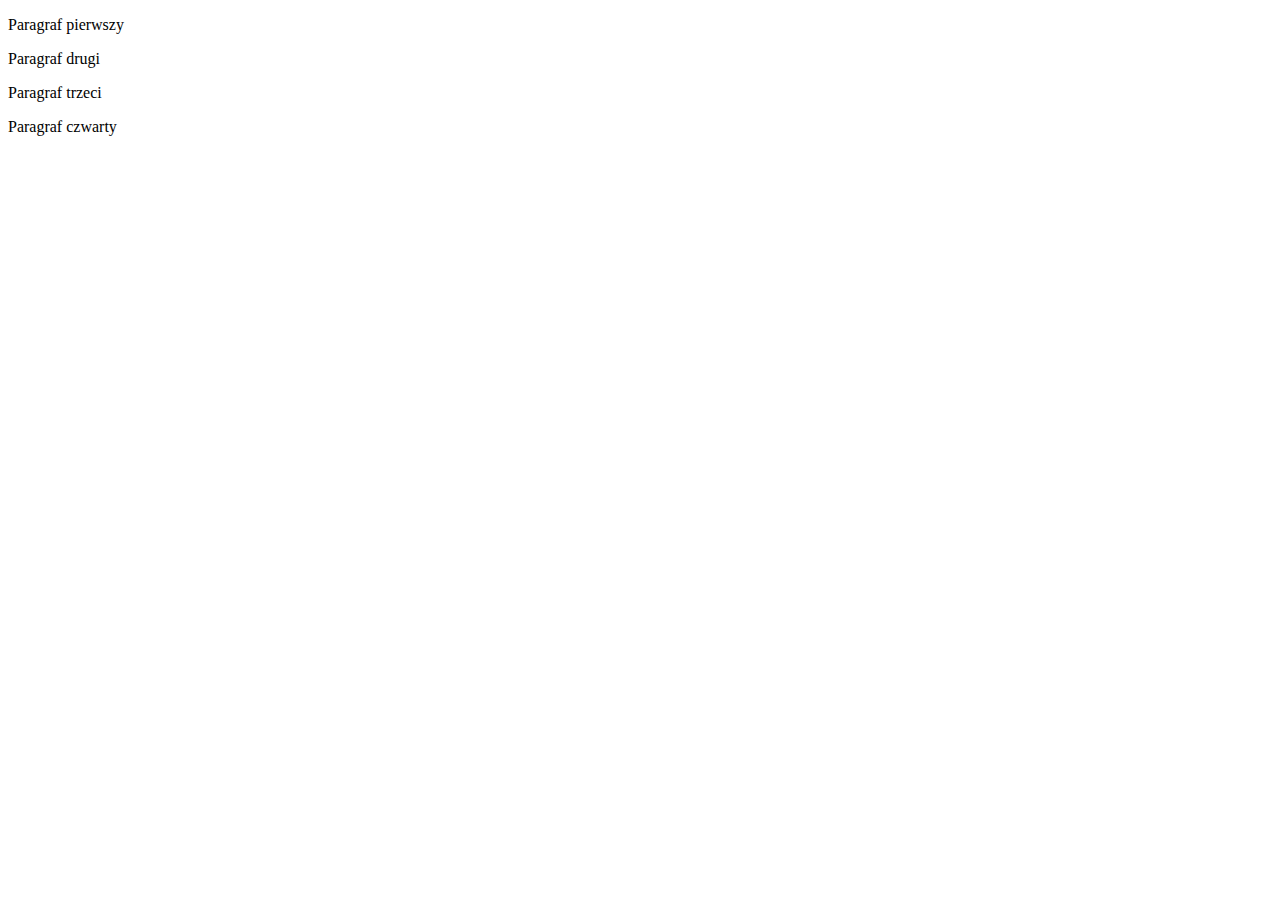
<file: index.html>
<!DOCTYPE html>
<html lang="en">
<head>
    <meta charset="UTF-8">
    <meta http-equiv="X-UA-Compatible" content="IE=edge">
    <meta name="viewport" content="width=device-width, initial-scale=1.0">
    <title>Document</title>
</head>
<body>
    
    <p>Paragraf pierwszy</p>
    <p>Paragraf drugi</p>
    <p>Paragraf trzeci</p>
    <p>Paragraf czwarty</p>


</body>
</html>
</file>
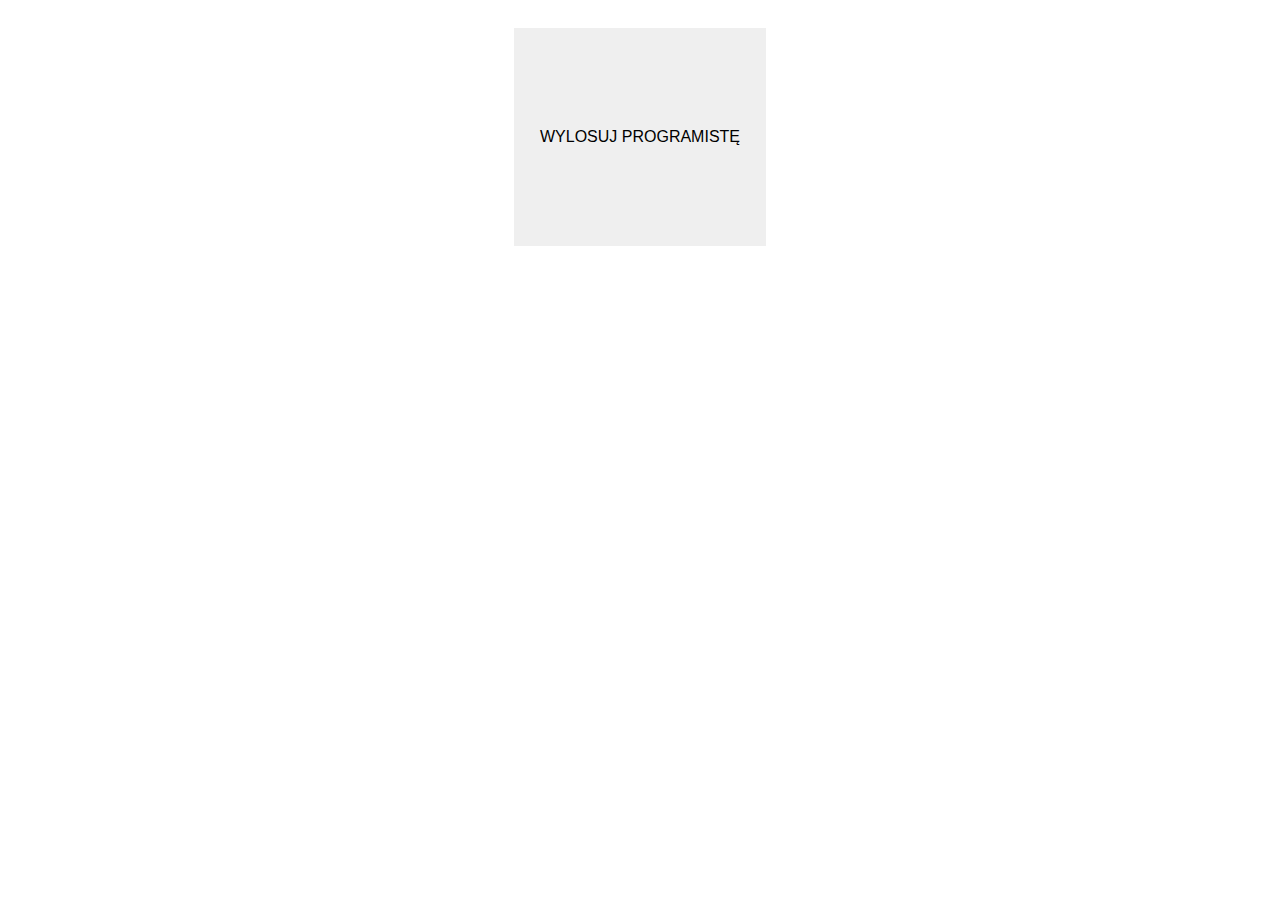
<file: ajax/zad1/index.html>
<!DOCTYPE html>
<html lang="pl">
<head>
    <meta charset="UTF-8">
    <meta name="viewport" content="width=device-width, initial-scale=1.0">
    <title>Pobierz dane programisty</title>
    <link rel="stylesheet" href="./css/style.css">

</head>
<body>


    <button id="pobierz-dane">WYLOSUJ PROGRAMISTĘ</button>
    <div id="dane-programisty"></div>



    <script src="https://code.jquery.com/jquery-3.6.0.min.js"></script>
    <script src="./js/script.js"></script>
</body>
</html>
</file>
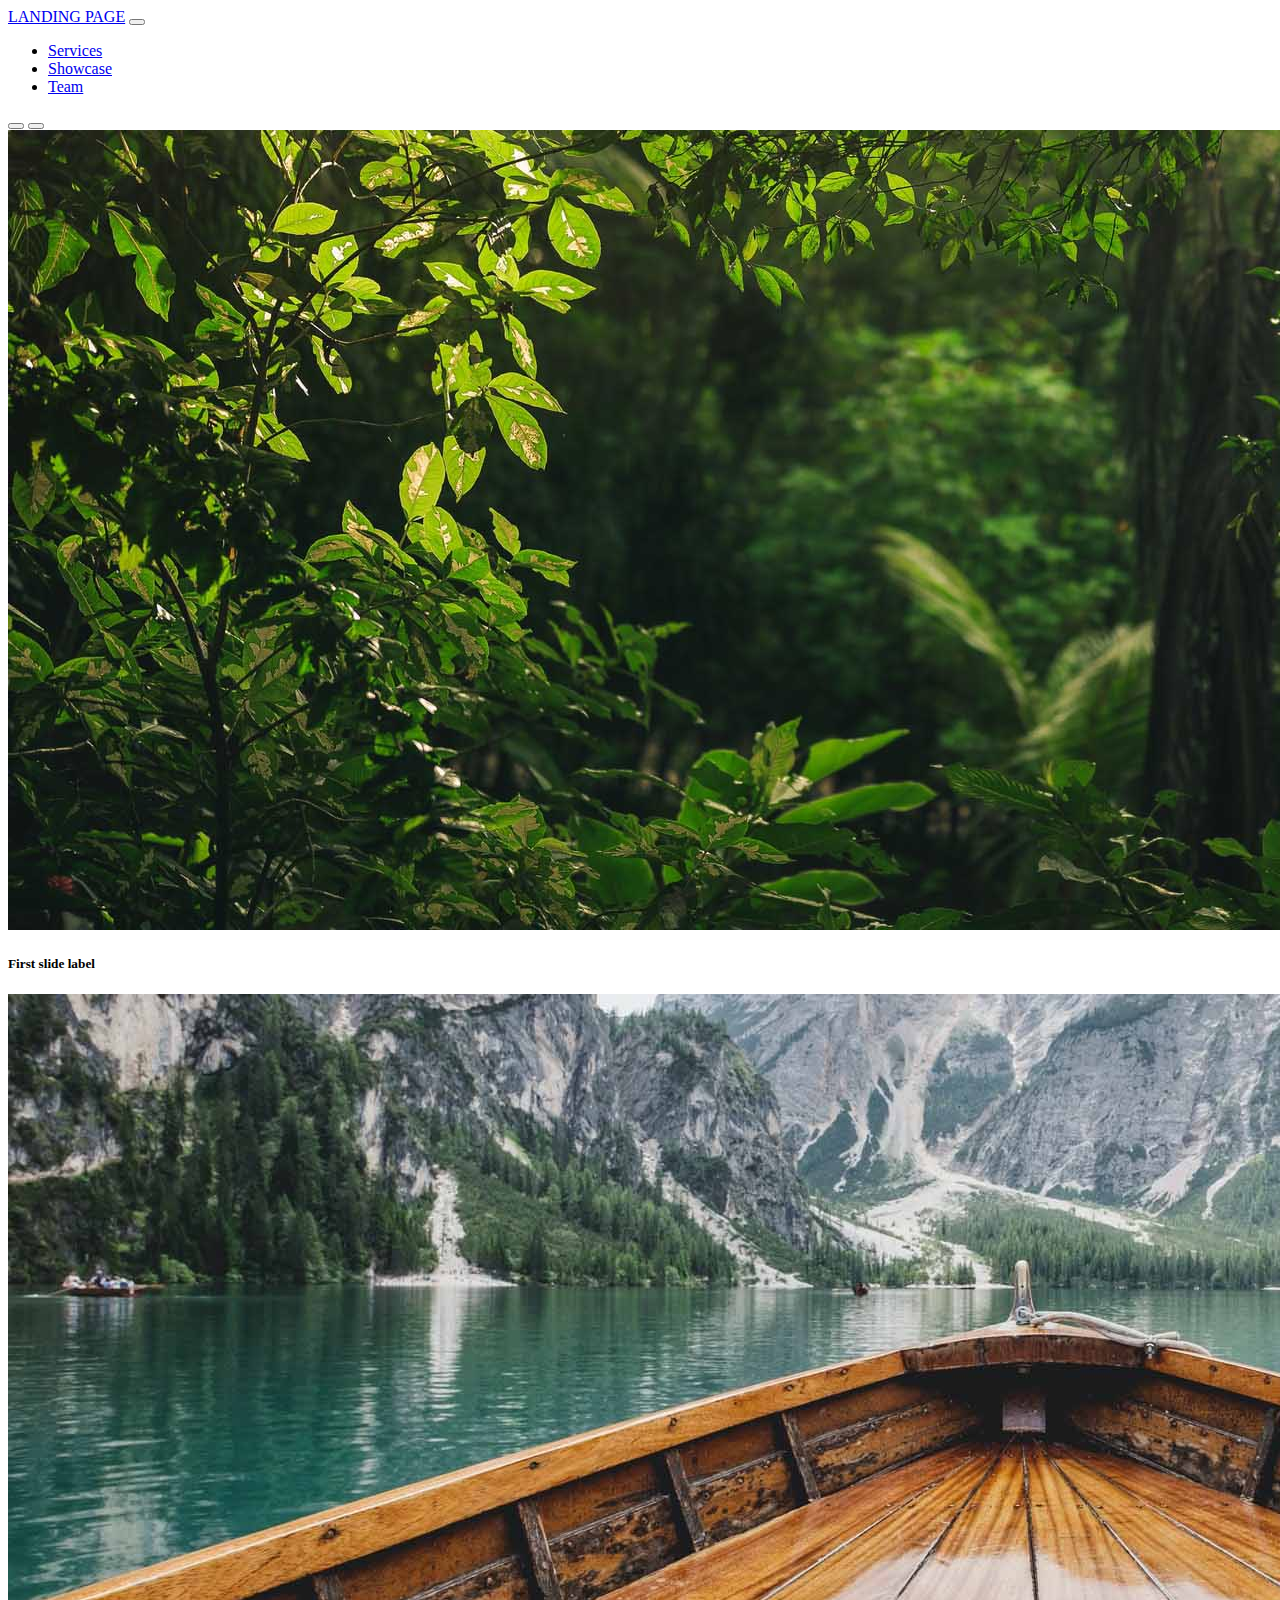
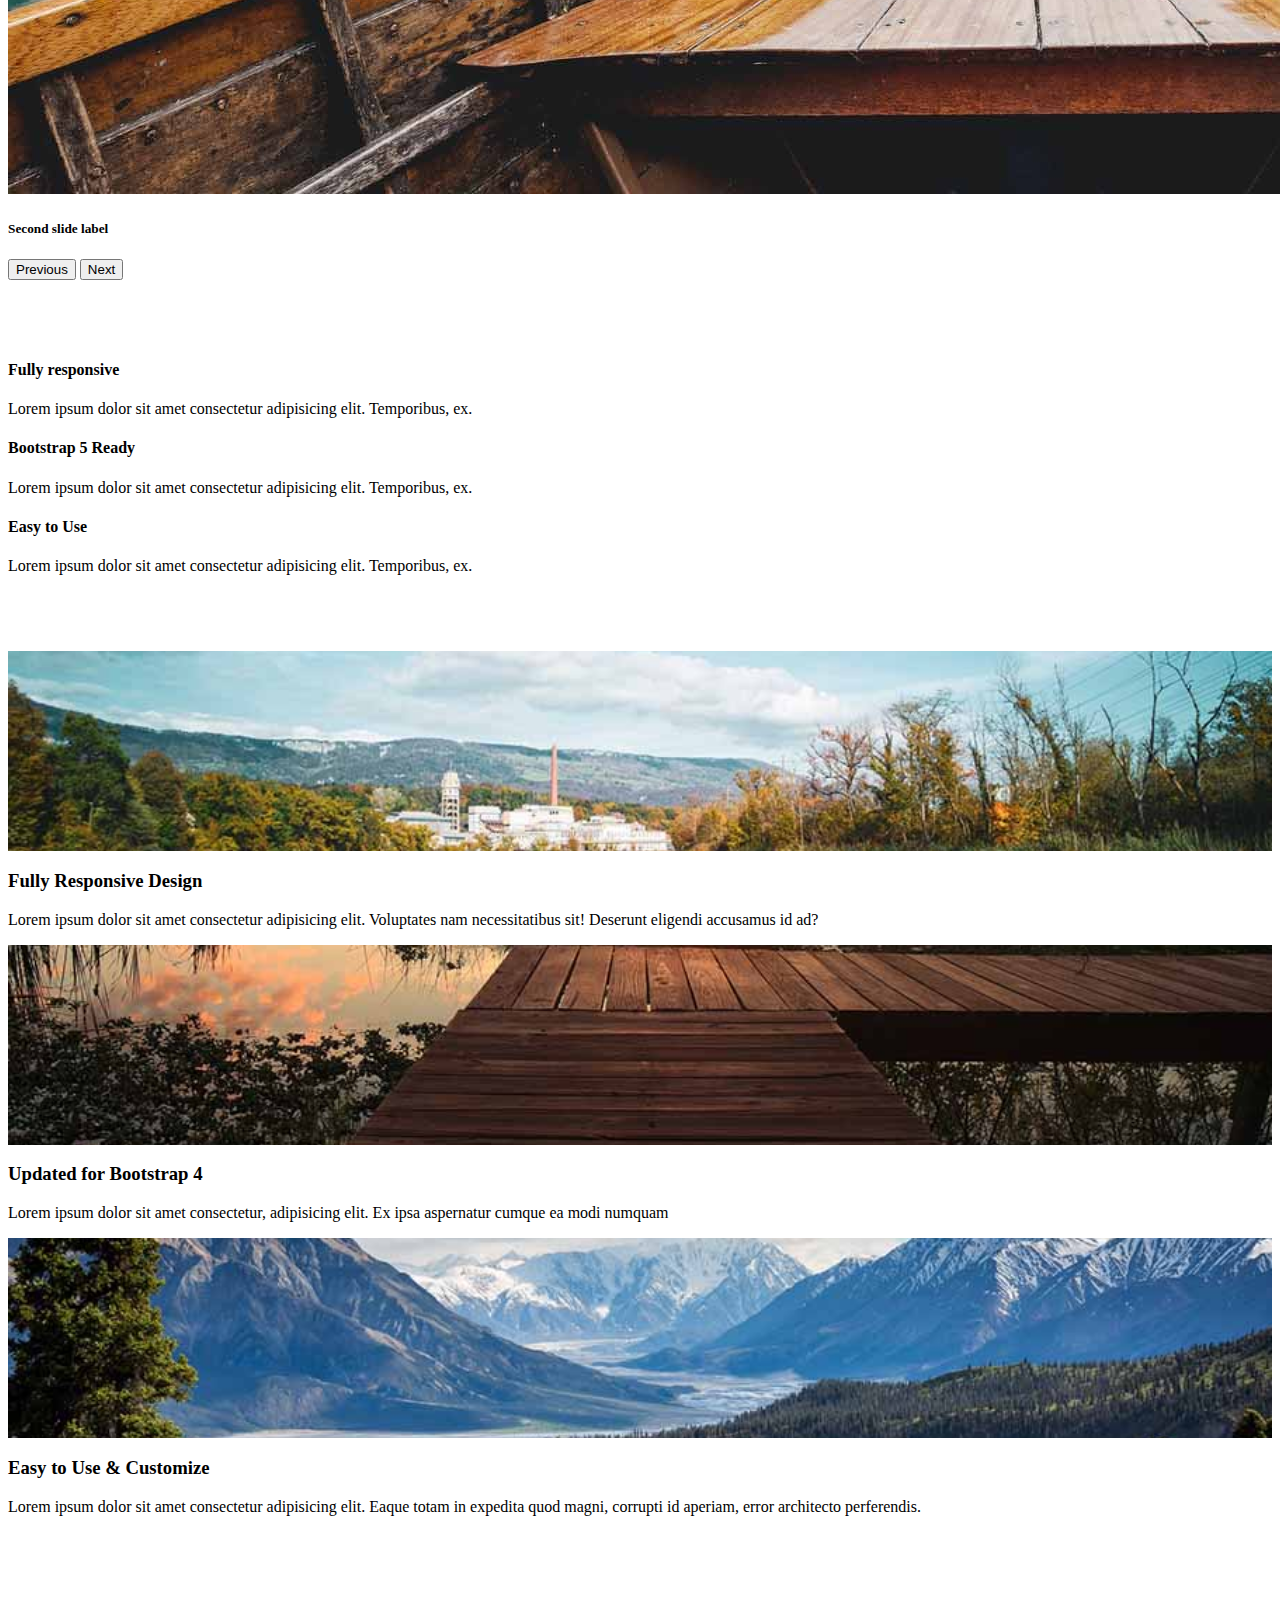
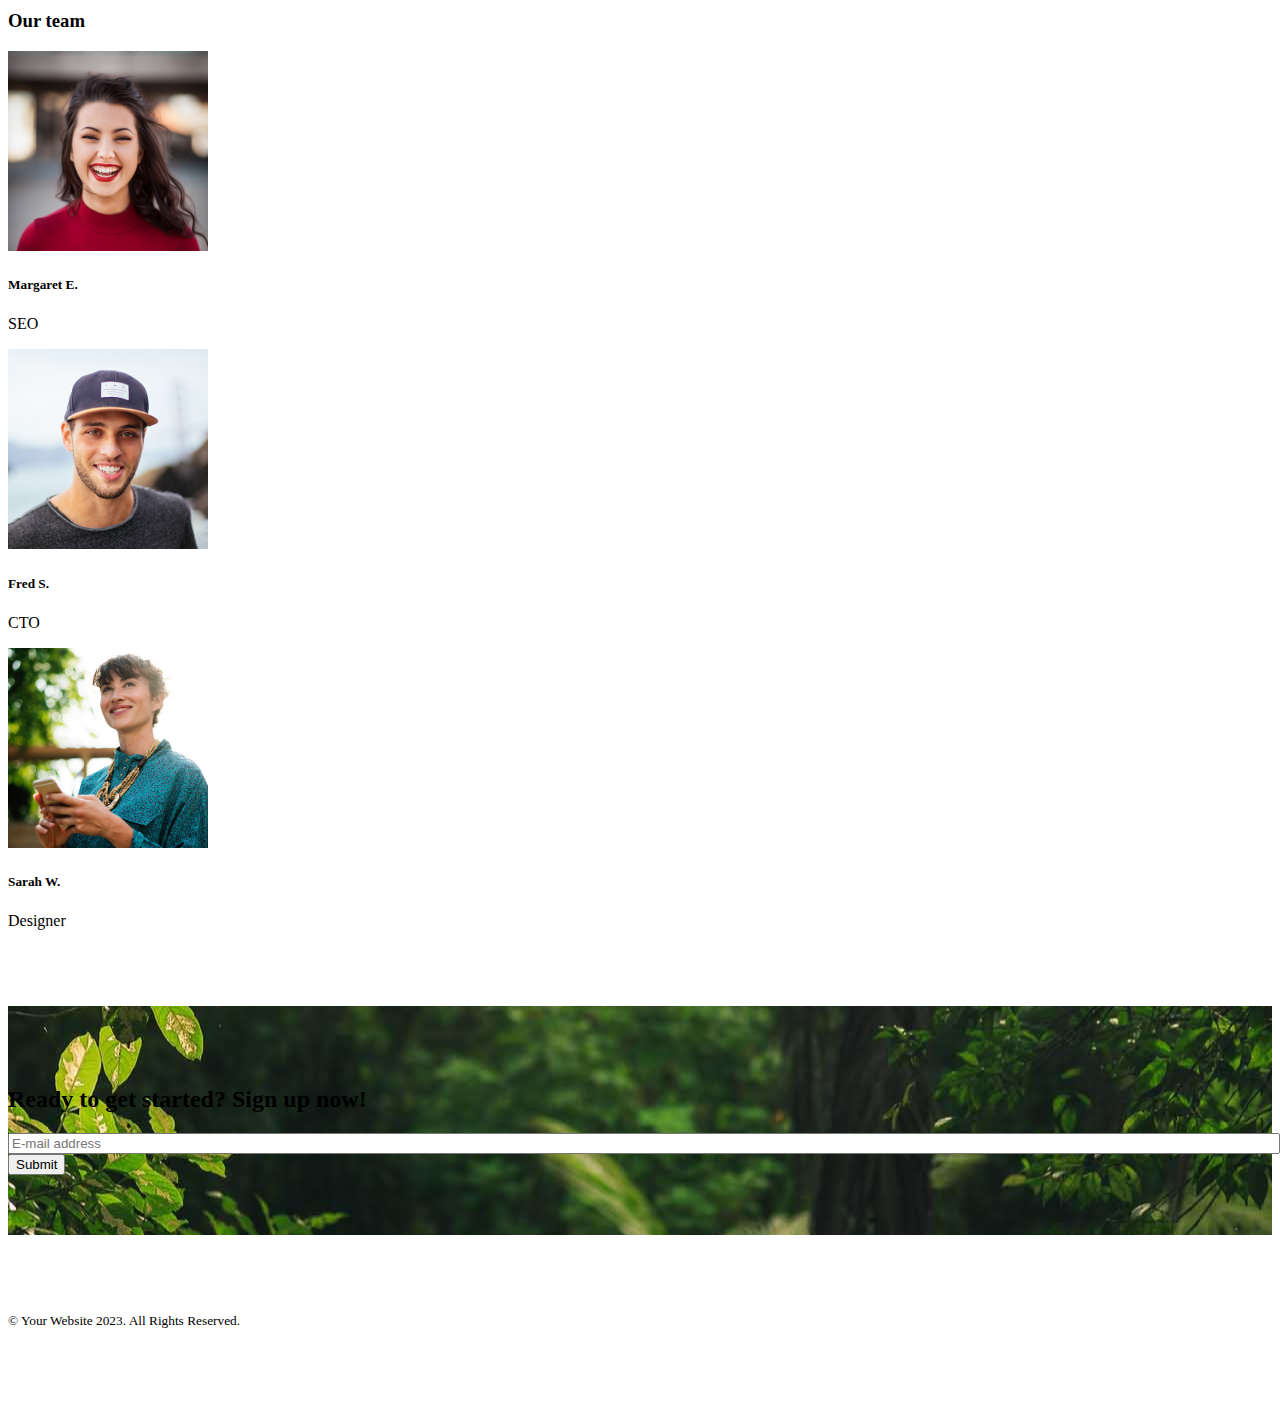
<file: zadania-domowe/Bootstrap/index.html>
<!doctype html>
<html lang="en">

<head>
  <!-- Required meta tags -->
  <meta charset="utf-8">
  <meta name="viewport" content="width=device-width, initial-scale=1, shrink-to-fit=no">
  <title>Hello, world!</title>

  <!-- Bootstrap CSS -->
  <link href="https://cdn.jsdelivr.net/npm/bootstrap@5.2.3/dist/css/bootstrap.min.css" rel="stylesheet"
    integrity="sha384-rbsA2VBKQhggwzxH7pPCaAqO46MgnOM80zW1RWuH61DGLwZJEdK2Kadq2F9CUG65" crossorigin="anonymous">


  <!-- Custom styles -->
  <link rel="stylesheet" href="css/style.css">
</head>

<body id="main">

  <!-- Nawigacja -->

  <nav id="navigation" class="navbar sticky-top navbar-expand-md py-2 bg-light border-bottom border-dark"
    style="--bs-border-opacity: .3">
    <div class="container">
      <a class="navbar-brand" href="#main">LANDING PAGE</a>
      <button class="navbar-toggler" type="button" data-bs-toggle="collapse" data-bs-target="#navbarSupportedContent"
        aria-controls="navbarSupportedContent" aria-expanded="false" aria-label="Toggle navigation">
        <span class="navbar-toggler-icon"></span>
      </button>
      <div class="collapse navbar-collapse" id="navbarSupportedContent">
        <ul class="navbar-nav ms-auto mb-2 mb-lg-0">
          <li class="nav-item">
            <a class="nav-link active" aria-current="page" href="#">Services</a>
          </li>
          <li class="nav-item">
            <a class="nav-link" href="#showcase">Showcase</a>
          </li>
          <li class="nav-item">
            <a class="nav-link" href="#team">Team</a>
          </li>
      </div>
    </div>
  </nav>

  <!-- Slider -->

  <div id="carouselExampleCaptions" class="carousel slide">
    <div class="carousel-indicators">
      <button type="button" data-bs-target="#carouselExampleCaptions" data-bs-slide-to="0" class="active"
        aria-current="true" aria-label="Slide 1"></button>
      <button type="button" data-bs-target="#carouselExampleCaptions" data-bs-slide-to="1"
        aria-label="Slide 2"></button>
    </div>
    <div class="carousel-inner">
      <div class="carousel-item active">
        <img src="./img/slider-1.jpg" class="d-block w-100" alt="...">
        <div class="carousel-caption d-md-block">
          <h5>First slide label</h5>
        </div>
      </div>
      <div class="carousel-item">
        <img src="./img/slider-2.jpg" class="d-block w-100" alt="...">
        <div class="carousel-caption d-md-block">
          <h5>Second slide label</h5>
        </div>
      </div>
    </div>
    <button class="carousel-control-prev" type="button" data-bs-target="#carouselExampleCaptions" data-bs-slide="prev">
      <span class="carousel-control-prev-icon" aria-hidden="true"></span>
      <span class="visually-hidden">Previous</span>
    </button>
    <button class="carousel-control-next" type="button" data-bs-target="#carouselExampleCaptions" data-bs-slide="next">
      <span class="carousel-control-next-icon" aria-hidden="true"></span>
      <span class="visually-hidden">Next</span>
    </button>
  </div>

  <!-- Trzy kolumny z wycentrowanym tytułem i paragrafem  -->

  <!-- TODO: Trochę porzeźbić jeszcze z wielkością fontów, paddingi ok -->

  <div class="container-fluid bg-light text-center pad60">
    <div class="row mx-auto">
      <div class="col-12 col-md-4 ">
        <h4>Fully responsive</h4>
        <p>Lorem ipsum dolor sit amet consectetur adipisicing elit. Temporibus, ex.</p>
      </div>
      <div class="col-12 col-md-4 ">
        <h4>Bootstrap 5 Ready</h4>
        <p>Lorem ipsum dolor sit amet consectetur adipisicing elit. Temporibus, ex.</p>
      </div>
      <div class="col-12 col-md-4 ">
        <h4>Easy to Use</h4>
        <p>Lorem ipsum dolor sit amet consectetur adipisicing elit. Temporibus, ex.</p>
      </div>
    </div>
  </div>

  <!-- TODO:Trzy rzędy po dwie kolumny, przeplatanka zdjęcie-tekst. Tytuł i paragraf do lewej (start) -->

  <!-- FIXME: Kolejność się krzaczyła niemiłosiernie, dopiero podmiana kolejności div pomogła -->

  <div id="showcase" class="container-fluid back-white no-gutters">
    <!-- pierwszy -->
    <div class="row no-gutters">
      <div class="col-md-6 order-md-1">
        <img src="./img/view-1.jpg" class="img-fluid img-panoramic" alt="Obrazek 1">
      </div>
      <div class="col-md-6 order-md2 p-5 max-h">
        <h3>Fully Responsive Design</h3>
        <p>Lorem ipsum dolor sit amet consectetur adipisicing elit. Voluptates nam necessitatibus sit! Deserunt eligendi
          accusamus id ad? </p>
      </div>
    </div>
    <!-- Drugi -->
    <div class="row no-gutters">
      <div class="col-md-6 order-md-3">
        <img src="./img/view-2.jpg" class="img-fluid img-panoramic" alt="Obrazek 2">
      </div>
      <div class="col-md-6 order-md-4 p-5">
        <h3>Updated for Bootstrap 4</h3>
        <p>Lorem ipsum dolor sit amet consectetur, adipisicing elit. Ex ipsa aspernatur cumque ea modi numquam</p>
      </div>
    </div>
    <!-- Trzeci -->
    <div class="row no-gutters">
      <div class="col-md-6 order-md-5">
        <img src="./img/view-3.jpg" class="img-fluid img-panoramic" alt="Obrazek 2">
      </div>
      <div class="col-md-6 order-md-6 p-5">
        <h3>Easy to Use & Customize</h3>
        <p>Lorem ipsum dolor sit amet consectetur adipisicing elit. Eaque totam in expedita quod magni, corrupti id
          aperiam, error architecto perferendis.</p>
      </div>
    </div>
  </div>

  <!-- TODO:Sekcja z ludźmi, (tytuł i 3 obrazki + tytuł + paragraf) -->
  <!-- FIXME: Nie wiem do końca jak sprytnie ustawić elementy dla dużych rozdzielczości obok siebie, bez dłubania z flexem -->

  <div id="team" class="container-fluid bg-light text-center pad60">
    <h3 class="mt-1">Our team</h3>
    <div class="row mt-4">
      <div class="col-md-4">
        <img src="./img/team-1.jpg" class="rounded-circle mb-2" width="200" height="200" alt=".image1">
        <h5 class="">Margaret E.</h5>
        <p>SEO</p>
      </div>
      <div class="col-md-4">
        <img src="./img/team-2.jpg" class="rounded-circle mb-2" width="200" height="200" alt=".image1">
        <h5 class="">Fred S.</h5>
        <p>CTO</p>
      </div>
      <div class="col-md-4">
        <img src="./img/team-3.jpg" class="rounded-circle mb-2" width="200" height="200" alt=".image1">
        <h5 class="">Sarah W.</h5>
        <p>Designer</p>
      </div>
    </div>
  </div>

  <!-- TODO: Sekcja z formularzem -->

  <div class="container-fluid bg-dark no-gutters text-white text-center pad60  bg-image">
    <h2 class="mb-4">Ready to get started? Sign up now!</h2>
    <form class="mx-5">
      <div class="row d-flex justify-content-center">
        <div class="col-md-6 col-lg-4 p-2">
          <input type="email" class="form-control email-input" placeholder="E-mail address">
        </div>
        <div class="col-md-auto d-grid p-2">
          <button type="submit" class="btn btn-block btn-primary">Submit</button>
        </div>
      </div>
    </form>
  </div>
  
  <!-- Stopka -->

  <footer class="footer bg-light text-center">
    <div class="conteiner pad60">
      <p class="text-muted"><small>© Your Website 2023. All Rights Reserved.</small></p>
    </div>
  </footer>

  <!-- Optional JavaScript -->
  <!-- jQuery first, then Popper.js, then Bootstrap JS -->
  <script src="https://code.jquery.com/jquery-3.5.1.slim.min.js"
    integrity="sha384-DfXdz2htPH0lsSSs5nCTpuj/zy4C+OGpamoFVy38MVBnE+IbbVYUew+OrCXaRkfj"
    crossorigin="anonymous"></script>
  <script src="https://cdn.jsdelivr.net/npm/@popperjs/core@2.11.6/dist/umd/popper.min.js"
    integrity="sha384-oBqDVmMz9ATKxIep9tiCxS/Z9fNfEXiDAYTujMAeBAsjFuCZSmKbSSUnQlmh/jp3"
    crossorigin="anonymous"></script>
  <script src="https://cdn.jsdelivr.net/npm/bootstrap@5.2.3/dist/js/bootstrap.min.js"
    integrity="sha384-cuYeSxntonz0PPNlHhBs68uyIAVpIIOZZ5JqeqvYYIcEL727kskC66kF92t6Xl2V"
    crossorigin="anonymous"></script>

  <script src="js/main.js"></script>
</body>

</html>
</file>
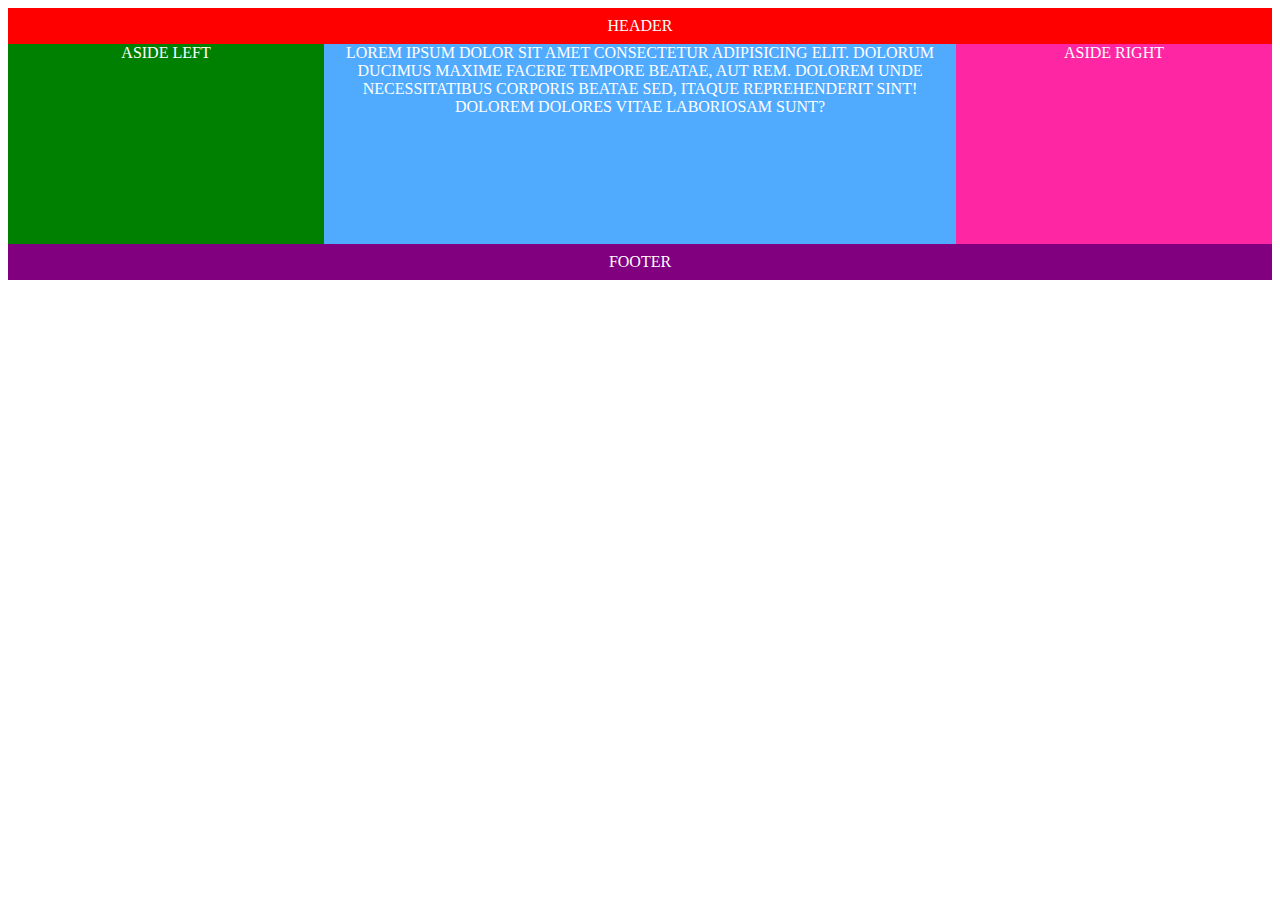
<file: zadania-domowe/flex-box/index.html>
<!DOCTYPE html>
<html lang="en">
<head>
    <meta charset="UTF-8">
    <meta http-equiv="X-UA-Compatible" content="IE=edge">
    <meta name="viewport" content="width=device-width, initial-scale=1.0">
    <title>Document</title>
    <link rel="stylesheet" href="style.css">
</head>
<body>

    <header>
        <div class="header">HEADER</div>
    </header>

    <section>
        <aside class="left">aside left</aside>
        <div class="middle">
            <p>Lorem ipsum dolor sit amet consectetur adipisicing elit. Dolorum ducimus maxime facere tempore beatae, aut rem. Dolorem unde necessitatibus corporis beatae sed, itaque reprehenderit sint! Dolorem dolores vitae laboriosam sunt?</p>
        </div>
        <aside class="right">aside right</aside>
    </section>
    
    <footer>FOOTER</footer>
</body>
</html>
</file>
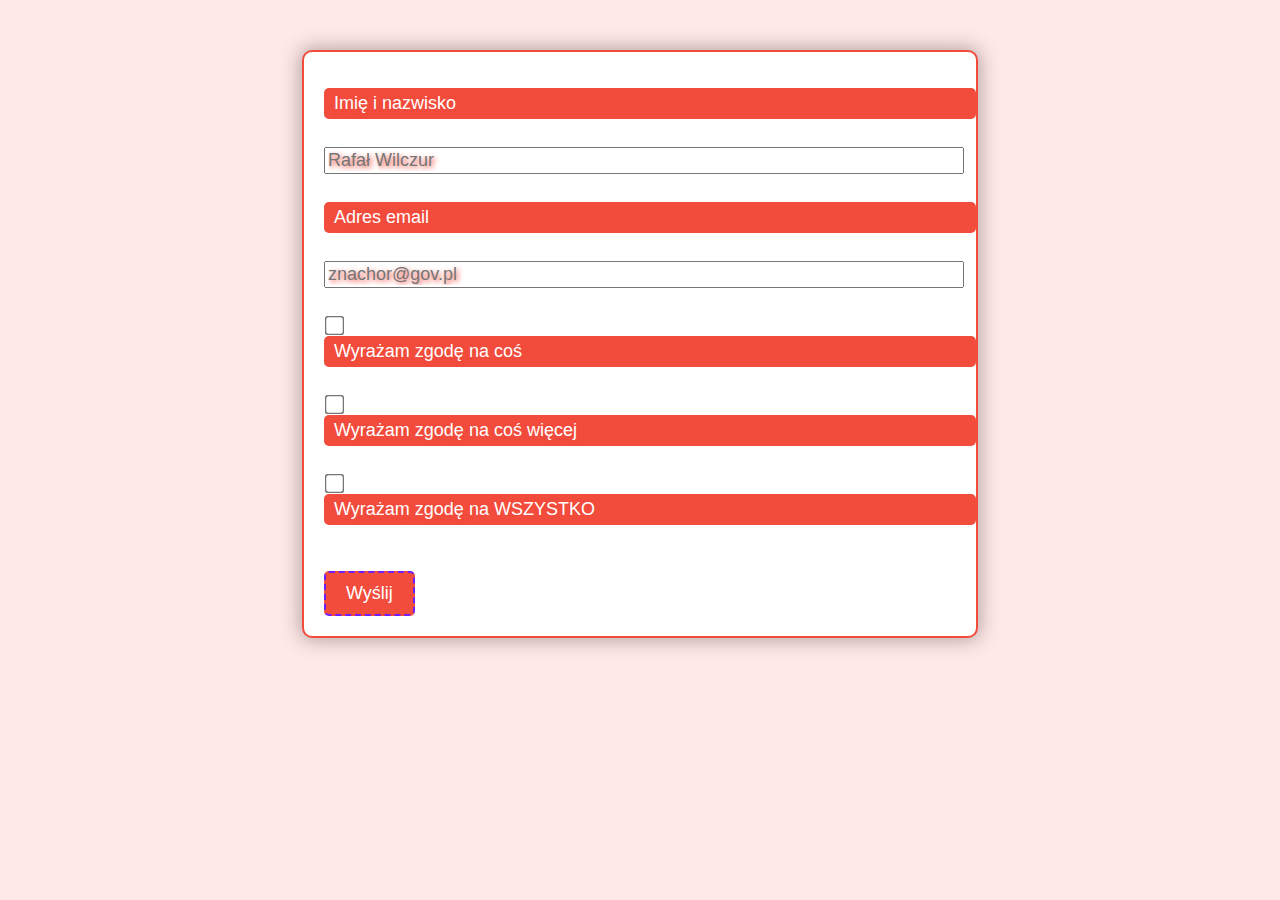
<file: zadania-domowe/Formularz/index.html>
<!DOCTYPE html>
<html lang="en">
<head>
    <meta charset="UTF-8">
    <meta http-equiv="X-UA-Compatible" content="IE=edge">
    <meta name="viewport" content="width=device-width, initial-scale=1.0">
    <title>Zad-domowe</title>

    <link rel="stylesheet" href="style/style.css">
</head>
<body>

    <form action="" id="newsletter">

        <ul id="errors"></ul>

        <label for="name">Imię i nazwisko</label><br>
        <input type="text" name="name" id="name" placeholder="Rafał Wilczur"><br>

        <label for="email">Adres email</label><br>
        <input type="email" name="email" id="email" placeholder="znachor@gov.pl"><br>

        <input type="checkbox" name="agree-1" id="agree-1">
        <label for="agree-1">Wyrażam zgodę na coś</label><br>

        <input type="checkbox" name="agree-2" id="agree-2">
        <label for="agree-2">Wyrażam zgodę na coś więcej</label><br>

        <input type="checkbox" name="agree-all" id="agree-all">
        <label for="agree-all">Wyrażam zgodę na WSZYSTKO</label><br><br>

        <button type="submit" id="signup">Wyślij</button>

    </form>
    

    <script src="./js/script.js"></script>
</body>
</html>
</file>
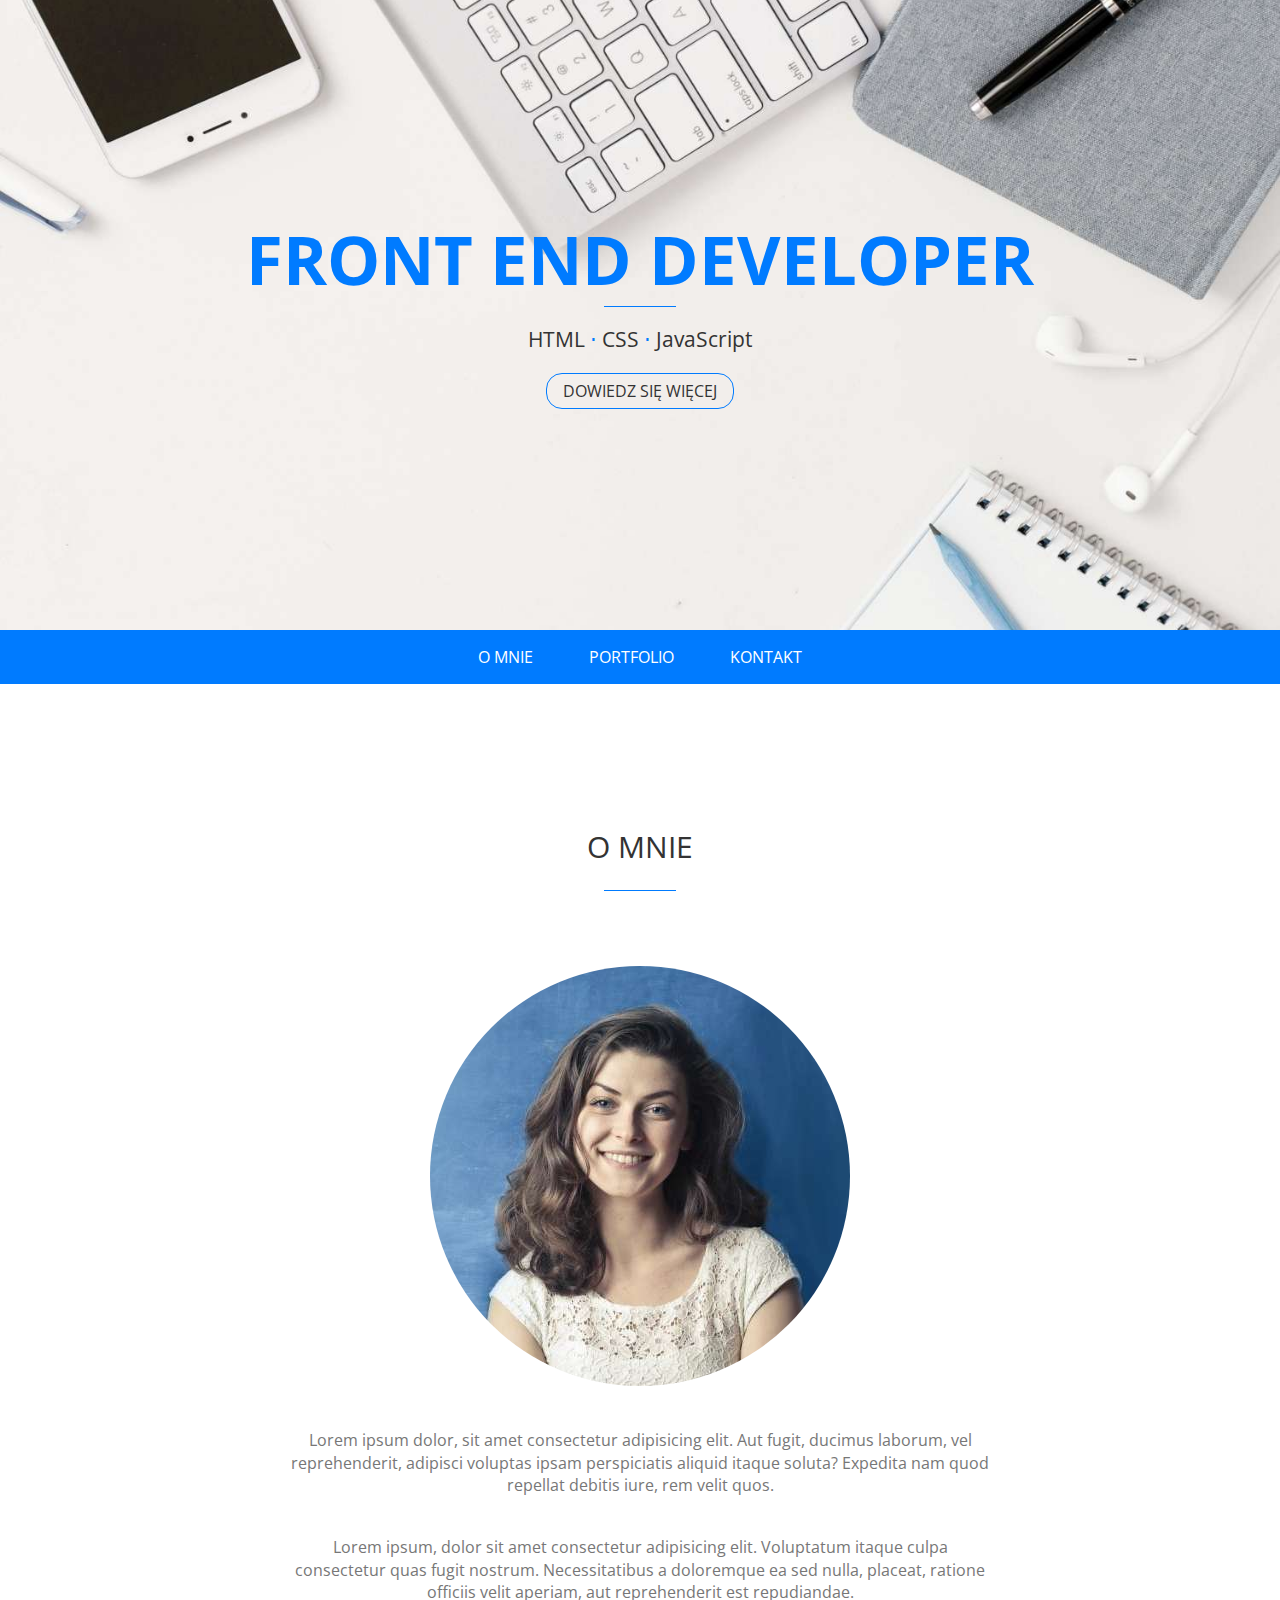
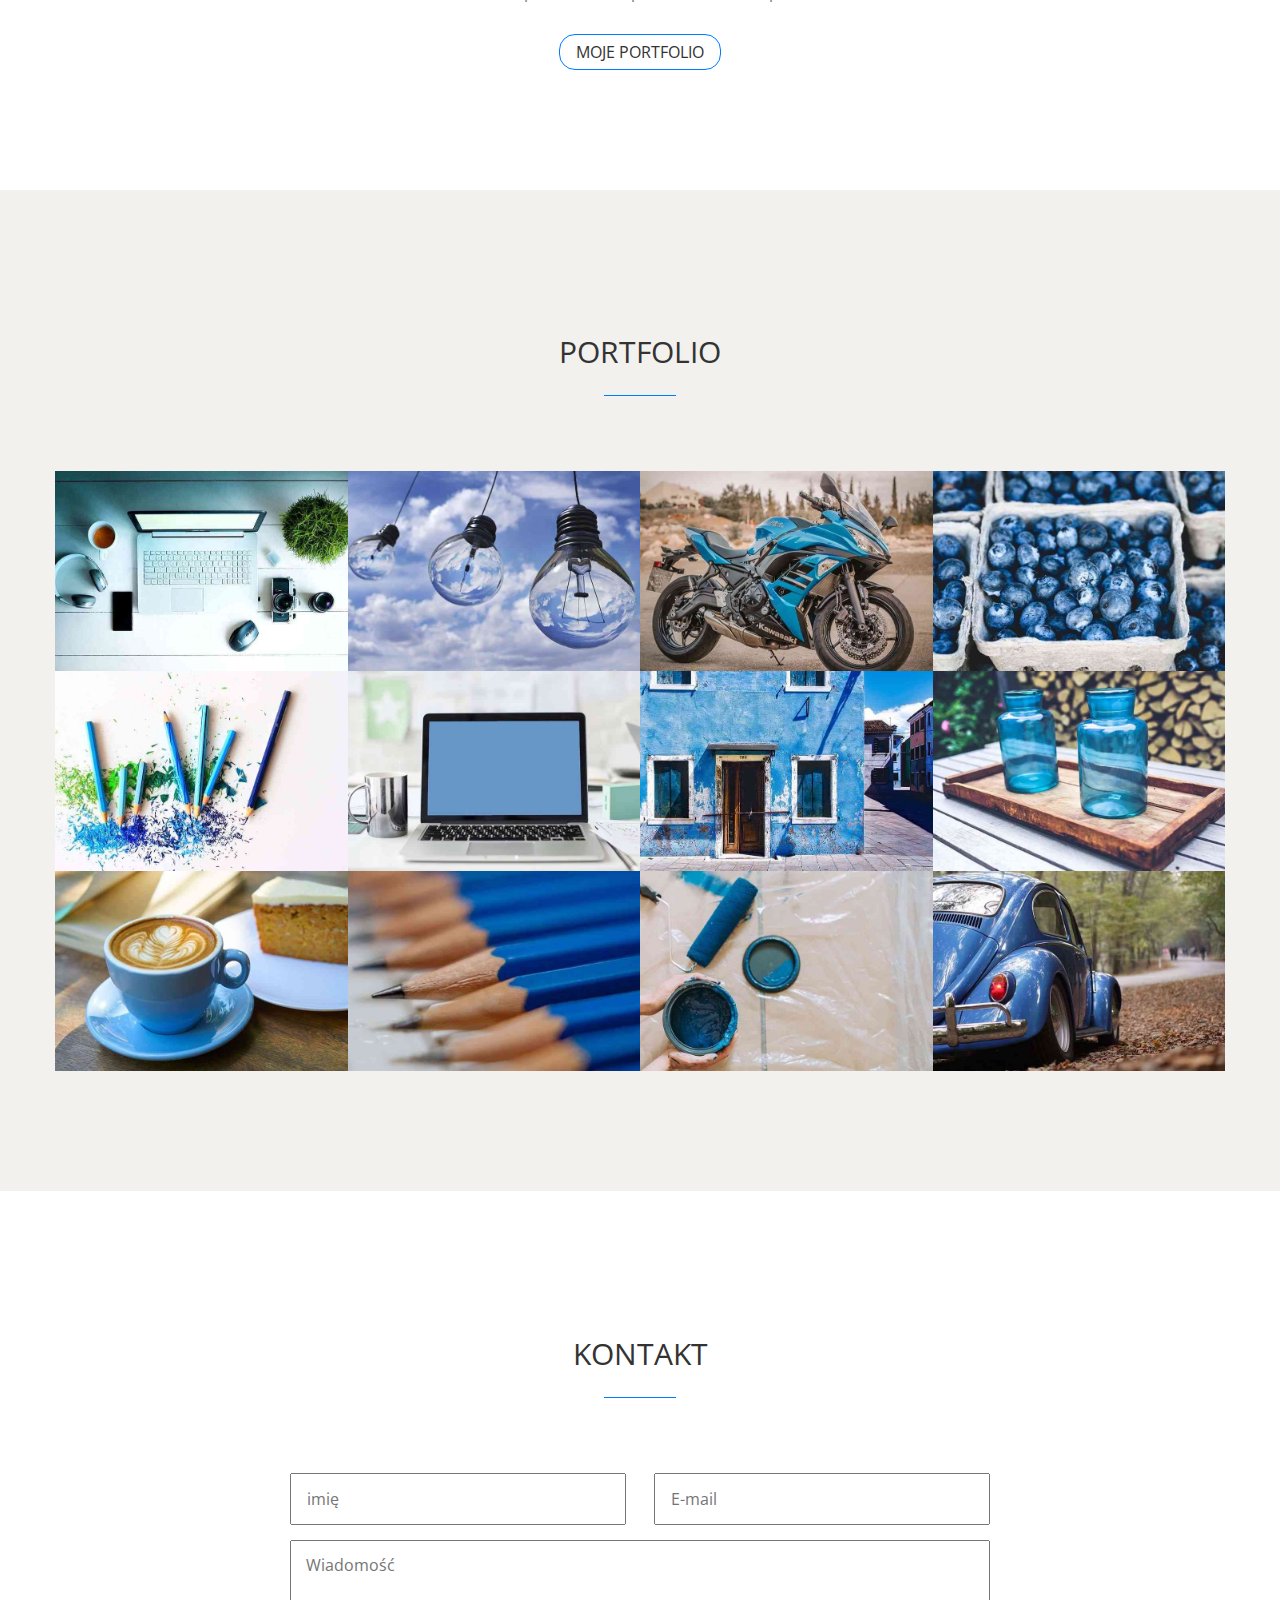
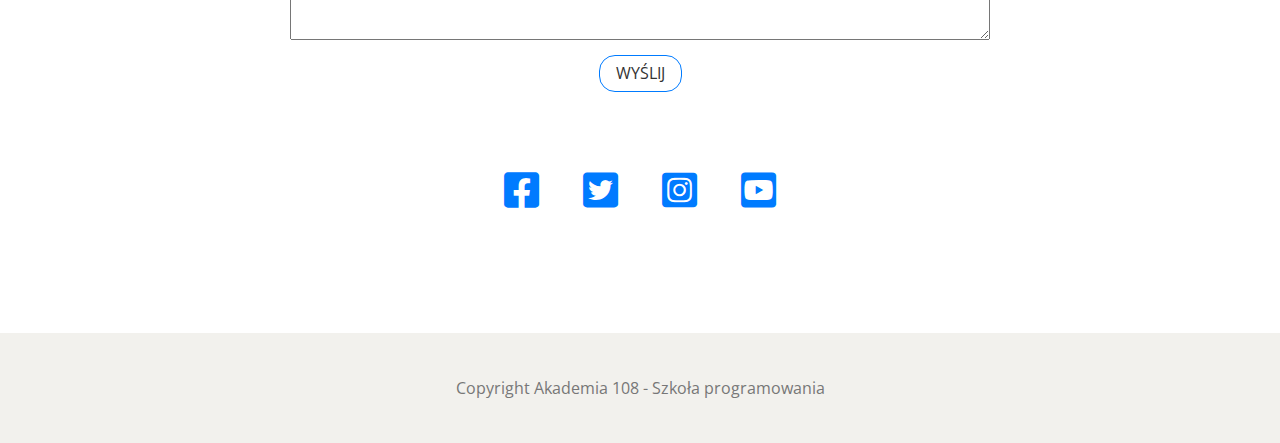
<file: zadania-domowe/PORTFOLIO/index.html>
<!DOCTYPE html>
<html lang="en">
<head>
    <meta charset="UTF-8">
    <meta http-equiv="X-UA-Compatible" content="IE=edge">
    <meta name="viewport" content="width=device-width, initial-scale=1.0">
    <title>Portfolio</title>

    <!-- Normalize css -->

    <link rel="stylesheet" href="css/normalize.css">

    <!-- google fonts -->

    <link href="https://fonts.googleapis.com/css2?family=Open+Sans:wght@300;400&display=swap" rel="stylesheet">

    <!-- mariusz css  -->

    <link rel="stylesheet" href="css/style.css">

    <!-- Link fontAwesome -->

    <link rel="stylesheet" href="https://use.fontawesome.com/releases/v5.8.2/css/all.css">

    <link rel="stylesheet" href="https://use.fontawesome.com/releases/v5.12.1/css/all.css">

</head>
<body>

<!-- Header -->

    <header class="main-header">
        <div class="main-header-content">
            <h1>Front End Developer</h1>
            <hr>
            <p>HTML <span> &sdot; </span> CSS <span> &sdot; </span> JavaScript</p>
            <a href="" class="btn">Dowiedz się więcej</a>
        </div>
    </header>

<!-- Menu -->

    <nav class="main-menu">
        <!-- Ciekawostka: <label for="drop+nav">Menu</label>
        <input type="checkbox" id="drop-nav"> -->
        <label for="drop-nav">Menu</label>
        <input type="checkbox" id="drop-nav">
        <ul>
            <li class="menu-item"><a href="#about">O mnie</a></li>
            <li class="menu-item"><a href="#portfolio">Portfolio</a></li>
            <li class="menu-item"><a href="#contact">Kontakt</a></li>
        </ul>
    </nav>
    
<!-- O mnie -->

    <section id="about" class="about">
        <div class="container">
            <header class="section-header">
                <h2>O mnie</h2>
                <hr>
            </header>

            <img src="./img/about.jpg" alt="Random" class="about-img">

            <p>Lorem ipsum dolor, sit amet consectetur adipisicing elit. Aut fugit, ducimus laborum, vel reprehenderit, adipisci voluptas ipsam perspiciatis aliquid itaque soluta? Expedita nam quod repellat debitis iure, rem velit quos.</p>

            <p>Lorem ipsum, dolor sit amet consectetur adipisicing elit. Voluptatum itaque culpa consectetur quas fugit nostrum. Necessitatibus a doloremque ea sed nulla, placeat, ratione officiis velit aperiam, aut reprehenderit est repudiandae.</p>

            <a href="" class="btn">Moje portfolio</a>
        </div>
    </section>

<!-- Portfolio -->

    <section id="portfolio" class="portfolio">
        <div class="container">
            <header class="section-header">
                <h2>Portfolio</h2>
                <hr>
            </header>

            <!-- div>(a.portfolio-item>img+h3{Projekt})*12 -->
            <div class="portfolio-wrapper">
                <a href="" class="portfolio-item">
                    <img src="./img/portfolio/photo-1.jpg" alt="Portfolio item1">
                    <h3>Projekt</h3>
                </a>
                <a href="" class="portfolio-item">
                    <img src="./img/portfolio/photo-2.jpg" alt="Portfolio item2">
                    <h3>Projekt</h3>
                </a>
                <a href="" class="portfolio-item">
                    <img src="./img/portfolio/photo-3.jpg" alt="Portfolio item3">
                    <h3>Projekt</h3>
                </a>
                <a href="" class="portfolio-item">
                    <img src="./img/portfolio/photo-4.jpg" alt="Portfolio item4">
                    <h3>Projekt</h3>
                </a>
                <a href="" class="portfolio-item">
                    <img src="./img/portfolio/photo-5.jpg" alt="Portfolio item5">
                    <h3>Projekt</h3>
                </a>
                <a href="" class="portfolio-item">
                    <img src="./img/portfolio/photo-6.jpg" alt="Portfolio item6">
                    <h3>Projekt</h3>
                </a>
                <a href="" class="portfolio-item">
                    <img src="./img/portfolio/photo-7.jpg" alt="Portfolio item7">
                    <h3>Projekt</h3>
                </a>
                <a href="" class="portfolio-item">
                    <img src="./img/portfolio/photo-8.jpg" alt="Portfolio item8">
                    <h3>Projekt</h3>
                </a>
                <a href="" class="portfolio-item">
                    <img src="./img/portfolio/photo-9.jpg" alt="Portfolio item9">
                    <h3>Projekt</h3>
                </a>
                <a href="" class="portfolio-item">
                    <img src="./img/portfolio/photo-10.jpg" alt="Portfolio item10">
                    <h3>Projekt</h3>
                </a>
                <a href="" class="portfolio-item">
                    <img src="./img/portfolio/photo-11.jpg" alt="Portfolio item11">
                    <h3>Projekt</h3>
                </a>
                <a href="" class="portfolio-item">
                    <img src="./img/portfolio/photo-12.jpg" alt="Portfolio item12">
                    <h3>Projekt</h3>
                </a>
            </div>

        </div>
    </section>

<!-- Kontakt -->

    <section id="contact" class="contact">
        <div class="container">
            <header class="section-header">
                <h2>Kontakt</h2>
                <hr>
            </header>

            <form action="">
                <input type="text" placeholder="imię" name="name">
                <input type="email" placeholder="E-mail" name="email">
                <textarea name="message" placeholder="Wiadomość"></textarea>
                <input type="submit" class="btn" value="Wyślij">
            </form>

            <div class="social-links">
                <a href="" class="social-link"><i class="fab fa-facebook-square"></i></a>
                <a href="" class="social-link"><i class="fab fa-twitter-square"></i></a>
                <a href="" class="social-link"><i class="fab fa-instagram-square"></i></a>
                <a href="" class="social-link"><i class="fab fa-youtube-square"></i></a>
            </div>

        </div>
    </section>

    <footer class="main-footer">
        <div class="container">
            <p>Copyright Akademia 108 - Szkoła programowania</p>
        </div>
    </footer>



    
</body>
</html>
</file>
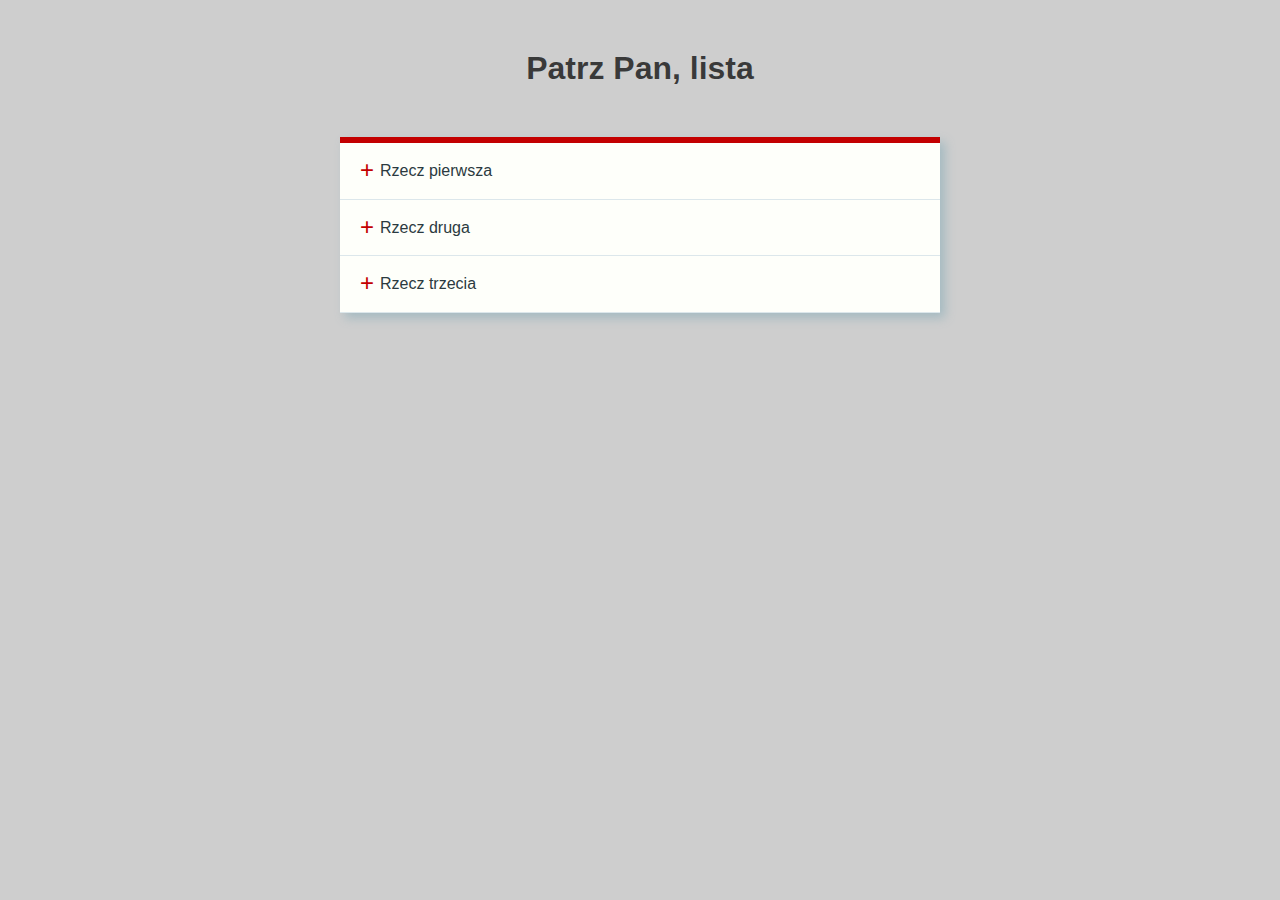
<file: zadania-domowe/warsztat1-jquery/index.html>
<!DOCTYPE html>
<html lang="en">
<head>
    <meta charset="UTF-8">
    <meta http-equiv="X-UA-Compatible" content="IE=edge">
    <meta name="viewport" content="width=device-width, initial-scale=1.0">
    
    <link rel="stylesheet" href="./style.css">
    <title>Warsztat numer 1</title>
</head>
<body>
    
    <h1>Patrz Pan, lista</h1>

    <div class="accordion">
        <div class="accordion-item">
            <span class="accordion-title">Rzecz pierwsza</span>
            <p class="accordion-content">Lorem ipsum dolor sit amet consectetur adipisicing elit. Neque, possimus.</p>
        </div>
        <div class="accordion-item">
            <span class="accordion-title">Rzecz druga</span>
            <p class="accordion-content">Lorem ipsum dolor sit amet consectetur adipisicing elit. Vel, beatae?</p>
        </div>
        <div class="accordion-item">
            <span class="accordion-title">Rzecz trzecia</span>
            <p class="accordion-content">Lorem, ipsum dolor sit amet consectetur adipisicing elit. Velit, ea.</p>
        </div>
    </div>

    <script src="./jquery-3.5.1.min.js"></script>

    <script src="./jquery.color-git.js"></script>

    <script src="./script.js"></script>
</body>
</html>
</file>
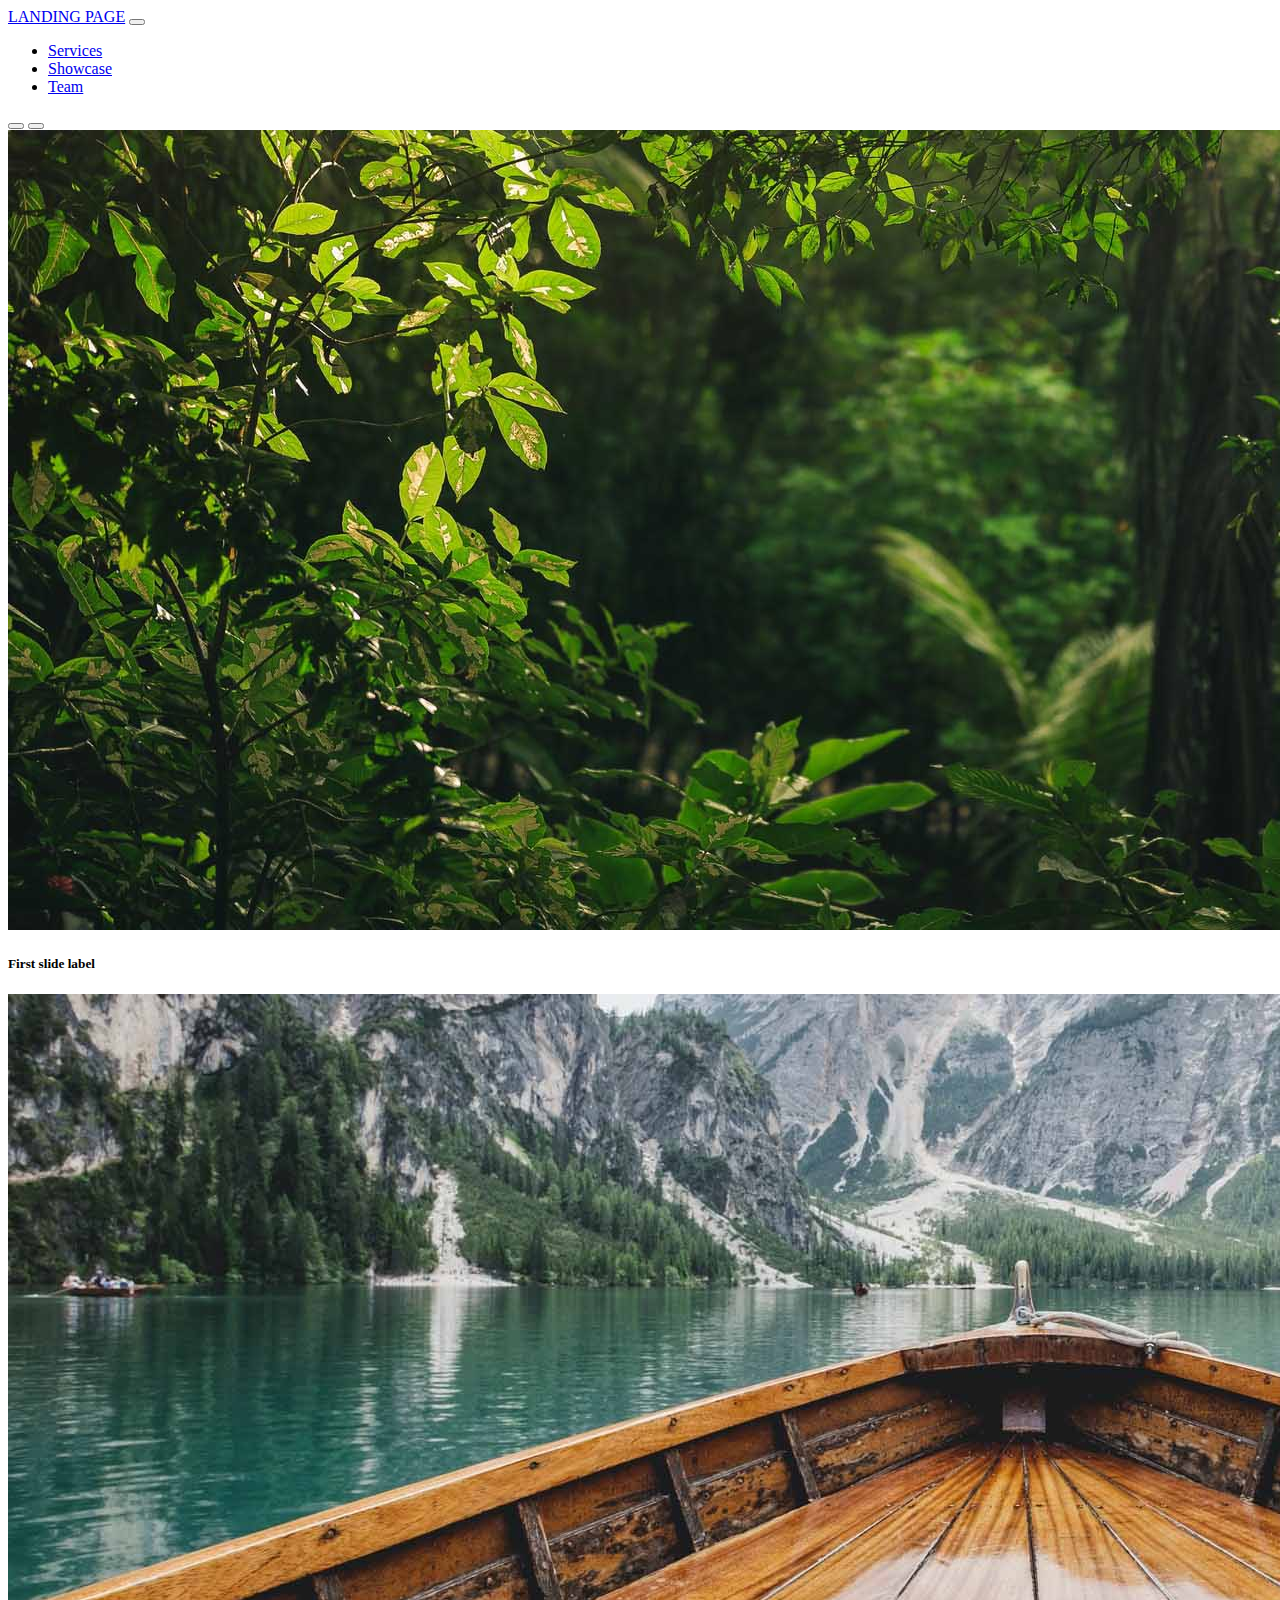
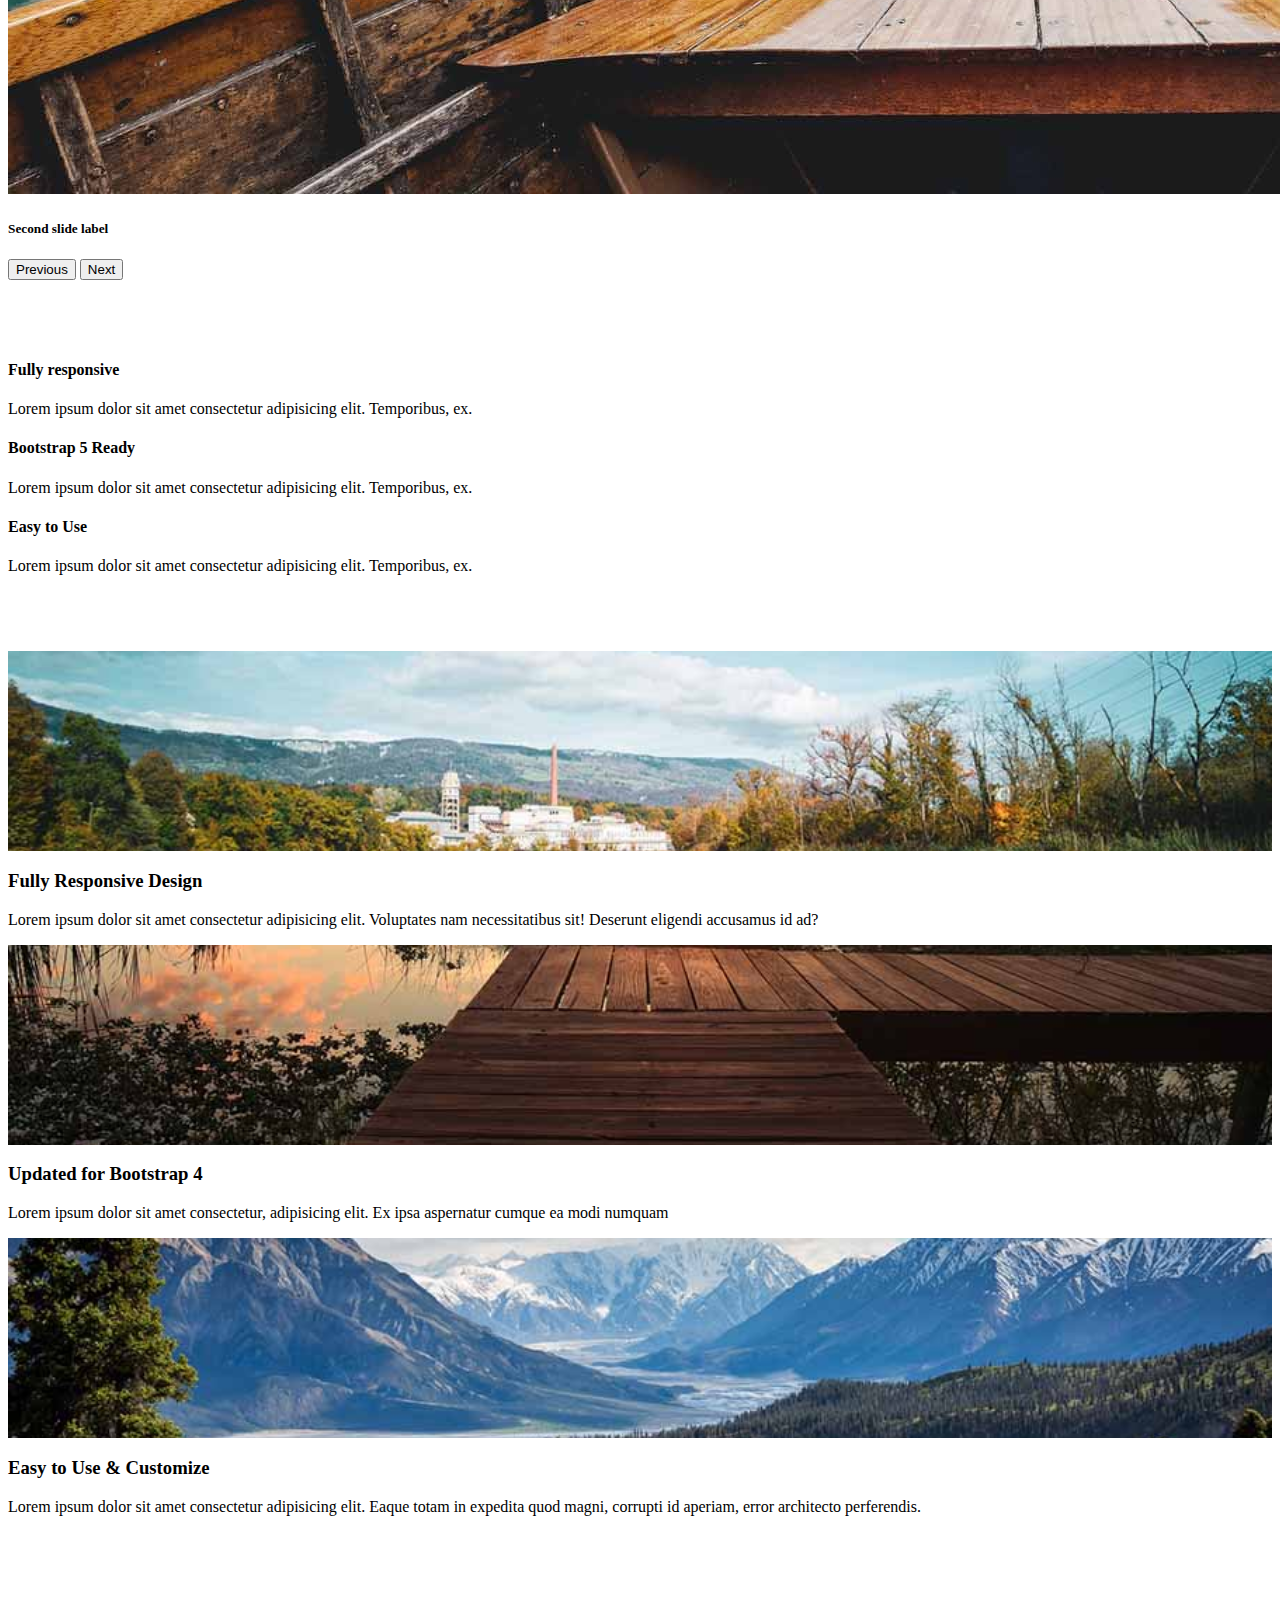
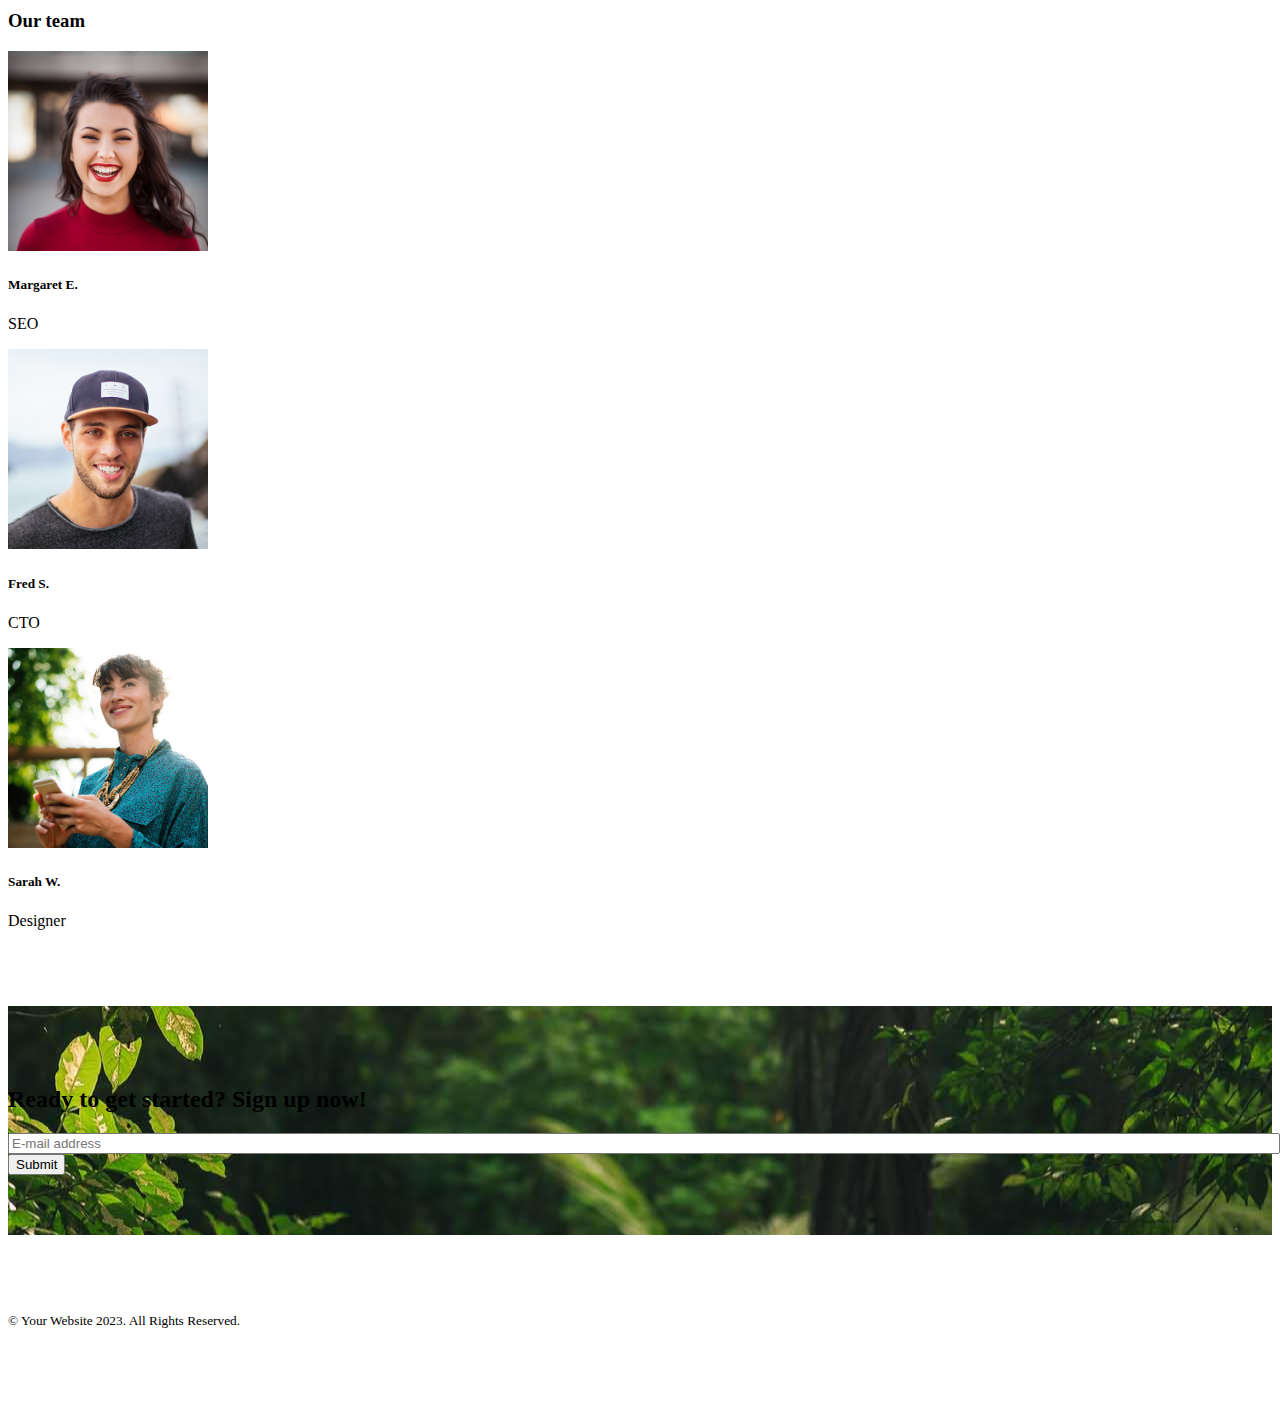
<file: zadania-domowe/Bootstrap/strona/index.html>
<!doctype html>
<html lang="en">

<head>
  <!-- Required meta tags -->
  <meta charset="utf-8">
  <meta name="viewport" content="width=device-width, initial-scale=1, shrink-to-fit=no">
  <title>Hello, world!</title>

  <!-- Bootstrap CSS -->
  <link href="https://cdn.jsdelivr.net/npm/bootstrap@5.2.3/dist/css/bootstrap.min.css" rel="stylesheet"
    integrity="sha384-rbsA2VBKQhggwzxH7pPCaAqO46MgnOM80zW1RWuH61DGLwZJEdK2Kadq2F9CUG65" crossorigin="anonymous">


  <!-- Custom styles -->
  <link rel="stylesheet" href="css/style.css">
</head>

<body id="main">

  <!-- Nawigacja /add ul--> 

  <nav id="navigation" class="navbar sticky-top navbar-expand-md py-2 bg-light border-bottom border-dark"
    style="--bs-border-opacity: .3">
    <div class="container">
      <a class="navbar-brand" href="#main">LANDING PAGE</a>
      <button class="navbar-toggler" type="button" data-bs-toggle="collapse" data-bs-target="#navbarSupportedContent"
        aria-controls="navbarSupportedContent" aria-expanded="false" aria-label="Toggle navigation">
        <span class="navbar-toggler-icon"></span>
      </button>
      <div class="collapse navbar-collapse" id="navbarSupportedContent">
        <ul class="navbar-nav ms-auto mb-2 mb-lg-0">
          <li class="nav-item">
            <a class="nav-link active" aria-current="page" href="#">Services</a>
          </li>
          <li class="nav-item">
            <a class="nav-link" href="#showcase">Showcase</a>
          </li>
          <li class="nav-item">
            <a class="nav-link" href="#team">Team</a>
          </li>
        </ul>
      </div>
    </div>
  </nav>

  <!-- Slider -->

  <div id="carouselExampleCaptions" class="carousel slide">
    <div class="carousel-indicators">
      <button type="button" data-bs-target="#carouselExampleCaptions" data-bs-slide-to="0" class="active"
        aria-current="true" aria-label="Slide 1"></button>
      <button type="button" data-bs-target="#carouselExampleCaptions" data-bs-slide-to="1"
        aria-label="Slide 2"></button>
    </div>
    <div class="carousel-inner">
      <div class="carousel-item active">
        <img src="./img/slider-1.jpg" class="d-block w-100" alt="...">
        <div class="carousel-caption d-md-block">
          <h5>First slide label</h5>
        </div>
      </div>
      <div class="carousel-item">
        <img src="./img/slider-2.jpg" class="d-block w-100" alt="...">
        <div class="carousel-caption d-md-block">
          <h5>Second slide label</h5>
        </div>
      </div>
    </div>
    <button class="carousel-control-prev" type="button" data-bs-target="#carouselExampleCaptions" data-bs-slide="prev">
      <span class="carousel-control-prev-icon" aria-hidden="true"></span>
      <span class="visually-hidden">Previous</span>
    </button>
    <button class="carousel-control-next" type="button" data-bs-target="#carouselExampleCaptions" data-bs-slide="next">
      <span class="carousel-control-next-icon" aria-hidden="true"></span>
      <span class="visually-hidden">Next</span>
    </button>
  </div>

  <!-- Trzy kolumny z wycentrowanym tytułem i paragrafem  -->

  <!-- TODO: Trochę porzeźbić jeszcze z wielkością fontów, paddingi ok -->

  <div class="container-fluid bg-light text-center pad60">
    <div class="row mx-auto">
      <div class="col-12 col-md-4 ">
        <h4>Fully responsive</h4>
        <p>Lorem ipsum dolor sit amet consectetur adipisicing elit. Temporibus, ex.</p>
      </div>
      <div class="col-12 col-md-4 ">
        <h4>Bootstrap 5 Ready</h4>
        <p>Lorem ipsum dolor sit amet consectetur adipisicing elit. Temporibus, ex.</p>
      </div>
      <div class="col-12 col-md-4 ">
        <h4>Easy to Use</h4>
        <p>Lorem ipsum dolor sit amet consectetur adipisicing elit. Temporibus, ex.</p>
      </div>
    </div>
  </div>

  <!-- TODO:Trzy rzędy po dwie kolumny, przeplatanka zdjęcie-tekst. Tytuł i paragraf do lewej (start) -->

  <!-- FIXME: Kolejność się krzaczyła niemiłosiernie, dopiero podmiana kolejności div pomogła -->

  <div id="showcase" class="container-fluid back-white no-gutters">
    <!-- pierwszy -->
    <div class="row no-gutters">
      <div class="col-md-6 order-md-1">
        <img src="./img/view-1.jpg" class="img-fluid img-panoramic" alt="Obrazek 1">
      </div>
      <div class="col-md-6 p-5 max-h">
        <h3>Fully Responsive Design</h3>
        <p>Lorem ipsum dolor sit amet consectetur adipisicing elit. Voluptates nam necessitatibus sit! Deserunt eligendi
          accusamus id ad? </p>
      </div>
    </div>
    <!-- Drugi -->
    <div class="row no-gutters">
      <div class="col-md-6 order-md-3">
        <img src="./img/view-2.jpg" class="img-fluid img-panoramic" alt="Obrazek 2">
      </div>
      <div class="col-md-6 order-md-4 p-5">
        <h3>Updated for Bootstrap 4</h3>
        <p>Lorem ipsum dolor sit amet consectetur, adipisicing elit. Ex ipsa aspernatur cumque ea modi numquam</p>
      </div>
    </div>
    <!-- Trzeci -->
    <div class="row no-gutters">
      <div class="col-md-6 order-md-5">
        <img src="./img/view-3.jpg" class="img-fluid img-panoramic" alt="Obrazek 2">
      </div>
      <div class="col-md-6 order-md-6 p-5">
        <h3>Easy to Use & Customize</h3>
        <p>Lorem ipsum dolor sit amet consectetur adipisicing elit. Eaque totam in expedita quod magni, corrupti id
          aperiam, error architecto perferendis.</p>
      </div>
    </div>
  </div>

  <!-- TODO:Sekcja z ludźmi, (tytuł i 3 obrazki + tytuł + paragraf) -->
  <!-- FIXME: Nie wiem do końca jak sprytnie ustawić elementy dla dużych rozdzielczości obok siebie, bez dłubania z flexem -->

  <div id="team" class="container-fluid bg-light text-center pad60">
    <h3 class="mt-1">Our team</h3>
    <div class="row mt-4">
      <div class="col-md-4">
        <img src="./img/team-1.jpg" class="rounded-circle mb-2" width="200" height="200" alt=".image1">
        <h5 class="">Margaret E.</h5>
        <p>SEO</p>
      </div>
      <div class="col-md-4">
        <img src="./img/team-2.jpg" class="rounded-circle mb-2" width="200" height="200" alt=".image1">
        <h5 class="">Fred S.</h5>
        <p>CTO</p>
      </div>
      <div class="col-md-4">
        <img src="./img/team-3.jpg" class="rounded-circle mb-2" width="200" height="200" alt=".image1">
        <h5 class="">Sarah W.</h5>
        <p>Designer</p>
      </div>
    </div>
  </div>

  <!-- TODO: Sekcja z formularzem -->

  <div class="container-fluid bg-dark no-gutters text-white text-center pad60  bg-image">
    <h2 class="mb-4">Ready to get started? Sign up now!</h2>
    <form class="mx-5">
      <div class="row d-flex justify-content-center">
        <div class="col-md-6 col-lg-4 p-2">
          <input type="email" class="form-control email-input" placeholder="E-mail address">
        </div>
        <div class="col-md-auto d-grid p-2">
          <button type="submit" class="btn btn-block btn-primary">Submit</button>
        </div>
      </div>
    </form>
  </div>

  <!-- Stopka -->

  <footer class="footer bg-light text-center">
    <div class="conteiner pad60">
      <p class="text-muted"><small>© Your Website 2023. All Rights Reserved.</small></p>
    </div>
  </footer>
  <div></div>

  <!-- Optional JavaScript -->
  <!-- jQuery first, then Popper.js, then Bootstrap JS -->
  <script src="https://code.jquery.com/jquery-3.5.1.slim.min.js"
    integrity="sha384-DfXdz2htPH0lsSSs5nCTpuj/zy4C+OGpamoFVy38MVBnE+IbbVYUew+OrCXaRkfj"
    crossorigin="anonymous"></script>
  <script src="https://cdn.jsdelivr.net/npm/@popperjs/core@2.11.6/dist/umd/popper.min.js"
    integrity="sha384-oBqDVmMz9ATKxIep9tiCxS/Z9fNfEXiDAYTujMAeBAsjFuCZSmKbSSUnQlmh/jp3"
    crossorigin="anonymous"></script>
  <script src="https://cdn.jsdelivr.net/npm/bootstrap@5.2.3/dist/js/bootstrap.min.js"
    integrity="sha384-cuYeSxntonz0PPNlHhBs68uyIAVpIIOZZ5JqeqvYYIcEL727kskC66kF92t6Xl2V"
    crossorigin="anonymous"></script>

  <script src="js/main.js"></script>
</body>

</html>
</file>
<file: ajax/zad1/css/style.css>
#dane-programisty {
    margin-top: 20px;
}

@keyframes hyhy {
    0% {
        transform: rotate(0) scale(0.4);
        border-radius: 0;
        background-color: #ffea00;
    }
    25% {
        transform: rotate(90deg) scale(2);
        border-radius: 50%;
        background-color: #66ff00;
    }
    50% {
        transform: rotate(180deg) scale(0.2);
        border-radius: 0;
        background-color: #0022ff;
    }
    75% {
        transform: rotate(270deg) scale(2);
        border-radius: 50%;
        background-color: #ff00ff;
    }
    100% {
        transform: rotate(360deg) scale(0.4);
        border-radius: 0;
        background-color: #ff8000;
    }
}

body {
    font-family: Arial, sans-serif;
    text-align: center;
    padding: 20px;
}

button {
    font-size: 16px;
    padding: 100px 26px;
    cursor: pointer;
    border: none;
    animation: hyhy 4s linear infinite;
}

button:hover {
    animation-play-state: paused;
}
</file>
<file: zadania-domowe/Bootstrap/css/style.css>
.back-white {
    background-color: white;
}

.img-panoramic {
    object-fit: cover;
    width: 100%;
    max-height: 200px;
}

.no-gutters .col-md-6 {
    padding: 0;
    margin: 0;
    max-height: 200px;
}

.pad60 {
    padding-top: 60px;
    padding-bottom: 60px;
}

.form-control {
    width: 95%;
}

.bg-image {
    background-image: url(slider-1.jpg);
    background-position: center;
}

.email-input {
    width: 100%;
    max-width: auto;
}
</file>
<file: zadania-domowe/flex-box/style.css>
* {
    box-sizing: border-box;
    color: white;
}

section {
    display: inline-flex;
    flex-wrap: wrap;
}

header {
    background-color: red;
    text-transform: uppercase;
    text-align: center;
    height: 4vh;
    display: flex;
    align-self:center;
    justify-content: center;
}

.header {
    background-color:red;
    text-align: center;
    display: flex;
    align-items: center;
    justify-content: center;
}

.left {
    background-color: green;
    text-transform: uppercase;
    text-align: center;
    justify-content: center;
    width: 25%;
    height: 200px;
}

.middle {
    background-color: rgb(80, 171, 255);
    text-transform: uppercase;
    text-align: center;
    justify-content: center;
    width: 50%;
    height: 200px;

}

p {
    margin-block-start: 0;
}

.right {
    background-color: rgb(255, 38, 164);
    text-transform: uppercase;
    text-align: center;
    justify-content: center;
    width: 25%;
    height: 200px;
}

footer {
    background-color: purple;
    text-align: center;
    height: 4vh;
    display: flex;
    align-items: center;
    justify-content: center;
}

@media screen and (max-width: 992px) {
    .left {
        width: 100%;
    }

    .middle {
        width: 70%;
    }

    .right {
        width: 30%;
    }
}

@media screen and (max-width: 768px) {
    .left {
        width: 100%;
    }

    .middle {
        width: 100%;
        order: -1;
    }

    .right {
        width: 100%;
    }


}
</file>
<file: zadania-domowe/Formularz/style/style.css>
/* Set a background color */
body {
    background-color: #ffe8e8;
}

/* Style the form */
#newsletter {
    background-color: #fff;
    border: 2px solid #f24c3d;
    border-radius: 10px;
    padding: 20px;
    width: 50%;
    margin: 50px auto;
    box-shadow: 0px 0px 20px 2px rgba(0, 0, 0, 0.3);
}

/* Style the input fields */
input[type="text"],
input[type="email"],
label {
    display: block;
    width: 100%;
    margin-bottom: 10px;
    font-size: 18px;
    font-family: "Arial", sans-serif;
}

/* Style the submit button */
button[type="submit"] {
    background-color: #f24c3d;
    color: #fff;
    border: none;
    padding: 10px 20px;
    border-radius: 5px;
    font-size: 18px;
    cursor: pointer;
    transition: background-color 0.2s ease;
}

button[type="submit"]:hover {
    background-color: #c12719;
}

/* Style the checkboxes */
input[type="checkbox"] {
    display: inline-block;
    margin-right: 10px;
    transform: scale(1.5);
    cursor: pointer;
}

/* Add a funny animation to the checkboxes */
input[type="checkbox"]:hover {
    animation: shake 0.5s ease;
}

@keyframes shake {
    0% {
        transform: rotate(0deg);
    }

    10% {
        transform: rotate(20deg);
    }

    20% {
        transform: rotate(-20deg);
    }

    30% {
        transform: rotate(10deg);
    }

    40% {
        transform: rotate(-10deg);
    }

    50% {
        transform: rotate(0deg);
    }

    100% {
        transform: rotate(0deg);
    }
}

/* Style the error messages */
#errors {
    color: #c12719;
    font-size: 16px;
    font-family: "Arial", sans-serif;
    margin-bottom: 10px;
}

/* Add a fun background color to the labels */
label {
    background-color: #f24c3d;
    color: #fff;
    padding: 5px 10px;
    border-radius: 5px;
}

/* Add some padding to the form */
#newsletter {
    padding: 30px;
}

/* Add an absurd background animation to the body */
body {
    background-image: url("https://media.giphy.com/media/vFKqnCdLPNOKc/giphy.gif");
    background-repeat: round;
    background-size:25%;
}

#newsletter {
    background-color: #fff;
    border: 2px solid #f24c3d;
    border-radius: 10px;
    padding: 20px;
    width: 50%;
    margin: 50px auto;
    box-shadow: 0px 0px 20px 2px rgba(0, 0, 0, 0.3);
    animation: spin 6s infinite linear;
}

/* @keyframes spin {
    0% {
        transform: rotate(0deg) scale(1);
    }

    25% {
        transform: rotate(-90deg) scale(2);
    }

    50% {
        transform: rotate(0deg) scale(1.2);
    }

    75% {
        transform: rotate(180deg) scale(1.1);
    }

    100% {
        transform: rotate(0deg) scale(1);
    }
} */


input[type="text"],
input[type="email"],
label {
    display: block;
    width: 100%;
    margin-bottom: 10px;
    font-size: 18px;
    font-family: "Arial", sans-serif;
    text-shadow: 2px 2px 5px #f24c3d;
}

button[type="submit"] {
    background-color: #f24c3d;
    color: #fff;
    border: none;
    padding: 10px 20px;
    border-radius: 5px;
    font-size: 18px;
    cursor: pointer;
    transition: background-color 0.2s ease;
    border: 2px dashed #6f1cff;
    animation: blink 2s infinite;
}

button[type="submit"]:hover {
    background-color: #c12719;
}

input[type="checkbox"] {
    display: inline-block;
    margin-right: 10px;
    transform: scale(1.5);
    cursor: pointer;
}


input[type="checkbox"]:hover {
    animation: shake 0.5s ease;
    border: 2px solid #8cff1c;
    animation: shakeBorder 2s infinite;
}

@keyframes shakeBorder {
    0% {
        border-color: #8cff1c;
    }

    50% {
        border-color: #ff3c3c;
    }

    100% {
        border-color: #8cff1c;
    }
}

#errors {
    color: #c12719;
    font-size: 16px;
    font-family: "Arial", sans-serif;
    margin-bottom: 10px;
    animation: glitch 1s infinite;
}

@keyframes glitch {
    0% {
        transform: translate(0);
    }

    20% {
        transform: translate(-5px, 5px);
    }

    40% {
        transform: translate(-5px, -5px);
    }

    60% {
        transform: translate(5px, 5px);
    }
}
</file>
<file: zadania-domowe/PORTFOLIO/css/style.css>
/* Base styles */

* {
    box-sizing: border-box;
}

body {
    font-family: 'Open Sans', sans-serif;
}

hr {
    width: 70px;
    border: 1px solid #007bff;
    border-bottom: 0;
}

section {
    padding: 120px 0; 
}

.section-header {
    margin-bottom: 75px;
}

/* Czemu zgodne z instrukcją, .section header h2 {} nie wchodziło?

///

ROZWIĄZANIE - bo miałem błąd rodzinny w indexie - niedmokniety header*/

.section-header h2 {
    color: #333;
    font-size: 1.9em;
    text-align: center;
    text-transform: uppercase;
    font-weight: 400;
}

.btn {
    text-decoration: none;
    text-transform: uppercase;
    color: #333;
    border: 1px solid #007bff;
    border-radius: 16px;
    padding: 8px 16px;
    cursor: pointer;
    transition: all 2s;
    transition-timing-function:cubic-bezier(0.19, 1, 0.22, 1);
    display: inline-block;
    margin: auto;
    background-color: transparent;
}

.btn:hover {
    background-color: #007bff;
    color: white;
    padding: 10px 22px;
}

.container {
    max-width: 1170px;
    margin: 0 auto;
}



/* justify-content - poziom / allign- pion 

//

*/
/* Header styles */


.main-header {
    
    height: 70vh;
    background-image: url(../img/header.jpg);
    background-size: cover;
    background-position: center;
    background-repeat: no-repeat;
    display: flex;
    justify-content: center;
    align-items: center;
}

.main-header .main-header-content {
    text-align: center;
}

.main-header .main-header-content h1 {
    font-size: 4.2em;
    text-transform: uppercase;
    color: #007bff;
    margin: 0%;
}

.main-header .main-header-content p {
    color: #333;
    font-size: 1.3em;
    margin: 40px, 0;
}

.main-header .main-header-content p span {
    color: #007bff;
}

/* .main-header .main-header-content a {
    border: 1px solid blue;
    font-weight: 300;
    text-transform: uppercase;
} */

/* main-menu styles  */

.main-menu {
    background-color:#007bff;
}

#drop-nav {
    display: none;
}

label[for="drop-nav"] {
    display: none;
}

.main-menu ul {
    margin: 0;
    padding: 10px 0;
    text-align: center;
}

.main-menu ul .menu-item {
    display: inline-block;
    margin: 0 10px;
}

.main-menu ul .menu-item a {
    color: white;
    text-transform: uppercase;
    text-decoration: none;
    padding: 8px 16px;
    display: block;
    transition: all 1.5s;
    border-radius: 16px;
}

.main-menu ul .menu-item a:hover {
    color: black;
    background-color: white;
}

/* About section styles */

.about {
    text-align: center;
}

.about .about-img {
    border-radius: 50%;
}

/* Marginesy kolejność jak w zegarku - górny-prawy-dolny-lewy */

.about p {
    max-width: 700px;
    margin: 40px auto 30px auto;
    color: #777;
    line-height: 1.4em;
}

/* Portfolio section styles  */

.portfolio {
    background-color: #f2f1ed;
}

.portfolio-wrapper {
    display: flex;
    flex-wrap: wrap;
}

.portfolio-wrapper .portfolio-item {
    flex-basis: 25%;
    height: 200px;
    position: relative;
}

/* Dzięki temu co poniżej obrazki dostosują się do szerokości tych kolumn określonych powyżej, 25% // object-fit dziala tutaj tak tak, jak w przypadku background-size:cover na tlo*/

.portfolio-wrapper .portfolio-item img {
    width: 100%;
    height: 100%;
    object-fit: cover;
}

/* W przypadku poniżej środkowanie w pionie line-heightem o wysokości elementu się robi. Dobrze wiedzieć

Sprytne - ukrycie opacity*/

.portfolio-wrapper .portfolio-item h3 {
    position: absolute;
    top:  0;
    left: 0;
    width: 100%;
    height: 100%;
    background-color: rgba(0, 123, 255, 0.8);
    margin: 0;
    text-align: center;
    line-height: 200px;
    color: white;
    font-weight: 300;
    font-size: 3em;
    opacity: 0;
    transition: all 0.5s;
}

.portfolio-wrapper .portfolio-item h3:hover {
    opacity: 100%;
}

/* Contact section */

.contact form {
    max-width: 700px;
    margin: 40px auto 40px auto;
    display: flex;
    justify-content: space-between;
    flex-wrap: wrap;
}

.contact input[type=text],
.contact input[type=email] {
    flex-basis: 48%;
    padding: 15px;
    margin-bottom: 15px;
}

.contact textarea {
    flex-basis: 100%;
    padding: 15px;
    margin-bottom: 15px;
    height: 100px;
}

/* Social media icons */

.social-links {
    margin-top: 75px;
    text-align: center;
}

.social-link {
    font-size: 2.5em;
    color: #007bff;
    transition: all 1.5s;
    cursor: pointer;
    display: inline-block;
    margin: 0 20px;
}

.social-link:hover {
    color: #777;
}

/* Stopka */

.main-footer {
    background-color: #f2f1ed;
    padding: 30px;
    text-align: center;
    color: #777;
}

/* Responsive styles - media  */

@media (max-width: 1200px) {
    .container {
        max-width: 992px;
    }
}


@media (max-width: 992px) {
    .container {
        max-width: 768px;
    }

    .portfolio-wrapper .portfolio-item {
        flex-basis: 50%;
    }

}


@media (max-width: 768px) {

    .container {
        max-width: 95%;
    }

    .portfolio-wrapper .portfolio-item {
        flex-basis: 100%;
    }
    
}

@media (max-width: 480px) {
    .main-header .main-header-content h1 {
        font-size: 3em;
    }

    .about .about-img {
        max-width: 200px;
        max-height: 200px;
    }
    
    .contact input[type="text"]
    .contact input[type="email"] {
        flex-basis: 100%;
    }
    


/* To w ramach ciekawostki i bonusu, zazwyczaj takie zabawy zostawiamy na JavaScript ///

NA PRZYSZLOSC PATRZEC UWAZNIE NA KLAMRY. 30 MIN POSZLO PSU W PIACH */

    label[for="drop-nav"] {
        display: block;
        padding: 14px 20px;
        color: white;
        text-transform: uppercase;
        font-size: 1.5em;
        text-align: right;
        cursor: pointer;
    }

    .main-menu ul {
        display: none;
    }

    #drop-nav:checked + ul {
        display: block;
    }

    .main-menu ul .menu-item {
        display: block;
        text-align: right;
        margin: 0;
    }

}
</file>
<file: zadania-domowe/warsztat1-jquery/style.css>
* {
    box-sizing: border-box;
}

body {
    background-color: #00000031;
    font-family: 'Open Sans', sans-serif;
}

h1 {
    color: #000000b9;
    max-width: 600px;
    margin: 50px auto;
    text-align: center;
}

.accordion {
    background-color: #fefffa;
    max-width: 600px;
    margin: 50px auto;
    border-top: 6px solid #c30000;
    line-height: 1.6;
    box-shadow: 5px 5px 10px 0px #a4bac1;
}

.accordion-item {
    border-bottom: 1px solid #dce7eb;
    padding: 15px 15px 15px 40px;
    cursor: pointer; 
}

.accordion-title {
    color: #2b3a40;
    text-decoration: none;
    display: inline-block;  
    position: relative;
}

.accordion-title::before {
    content: "+";
    font-size: 24px;
    position: absolute;
    left: -20px;
    top: -7px;
    color: #c30000;
    transition: color 1s ease-in-out;
}

.accordion-content {
    display: none;
}
/* 
.open .accordion-title{
    text-decoration: underline;
    transition: all 3s ease-in-out;
} */

.open .accordion-title {
    background-color: black;
    height: 1px;
    transition: all 1s ease-in-out;
}

.open .accordion-title::before {
    content: '-';
    color: black;
    font-size: 24px;
    top: -20px;
    transition: all 1s ease-in-out;
}
</file>
<file: zadania-domowe/Bootstrap/strona/css/style.css>
.back-white {
    background-color: white;
}

.img-panoramic {
    object-fit: cover;
    width: 100%;
    max-height: 200px;
}

.no-gutters .col-md-6 {
    padding: 0;
    margin: 0;
    max-height: 200px;
}

.pad60 {
    padding-top: 60px;
    padding-bottom: 60px;
}

.form-control {
    width: 95%;
}

.bg-image {
    background-image: url(slider-1.jpg);
    background-position: center;
}

.email-input {
    width: 100%;
    max-width: auto;
}
</file>
